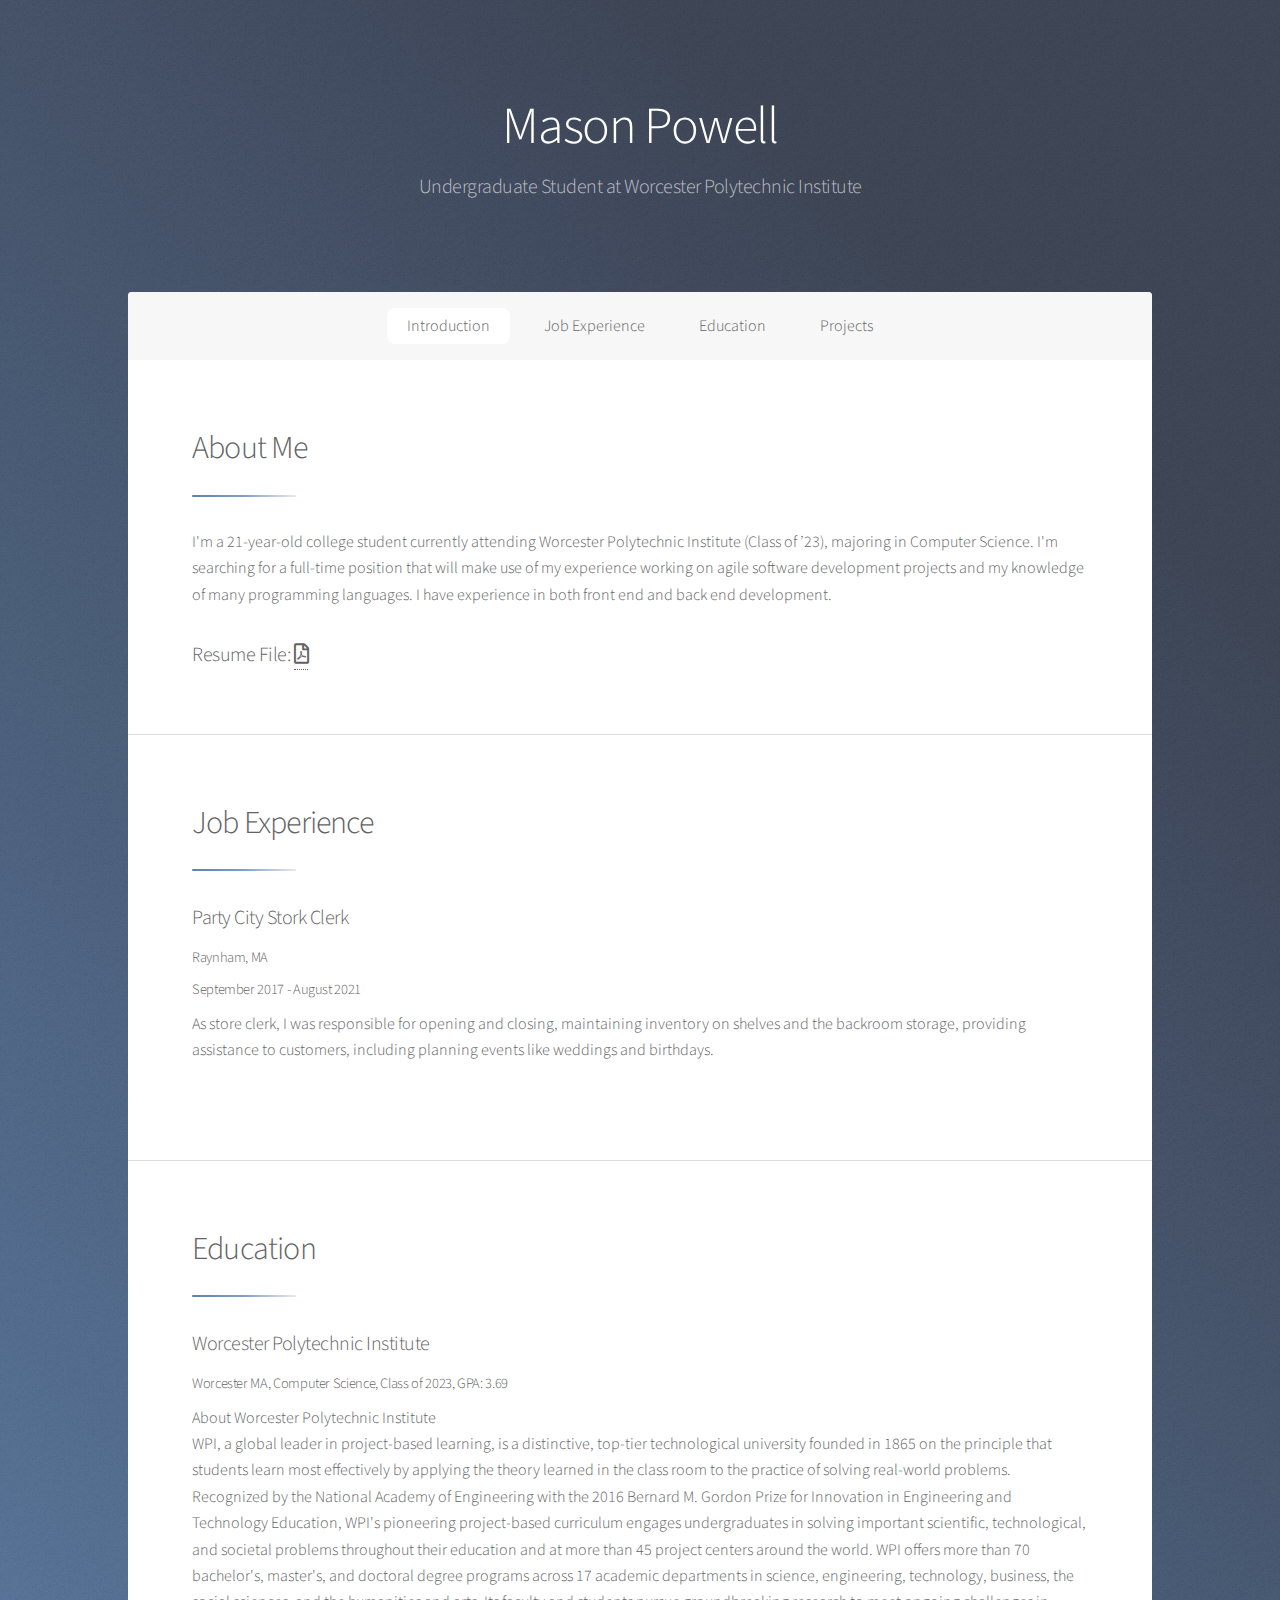
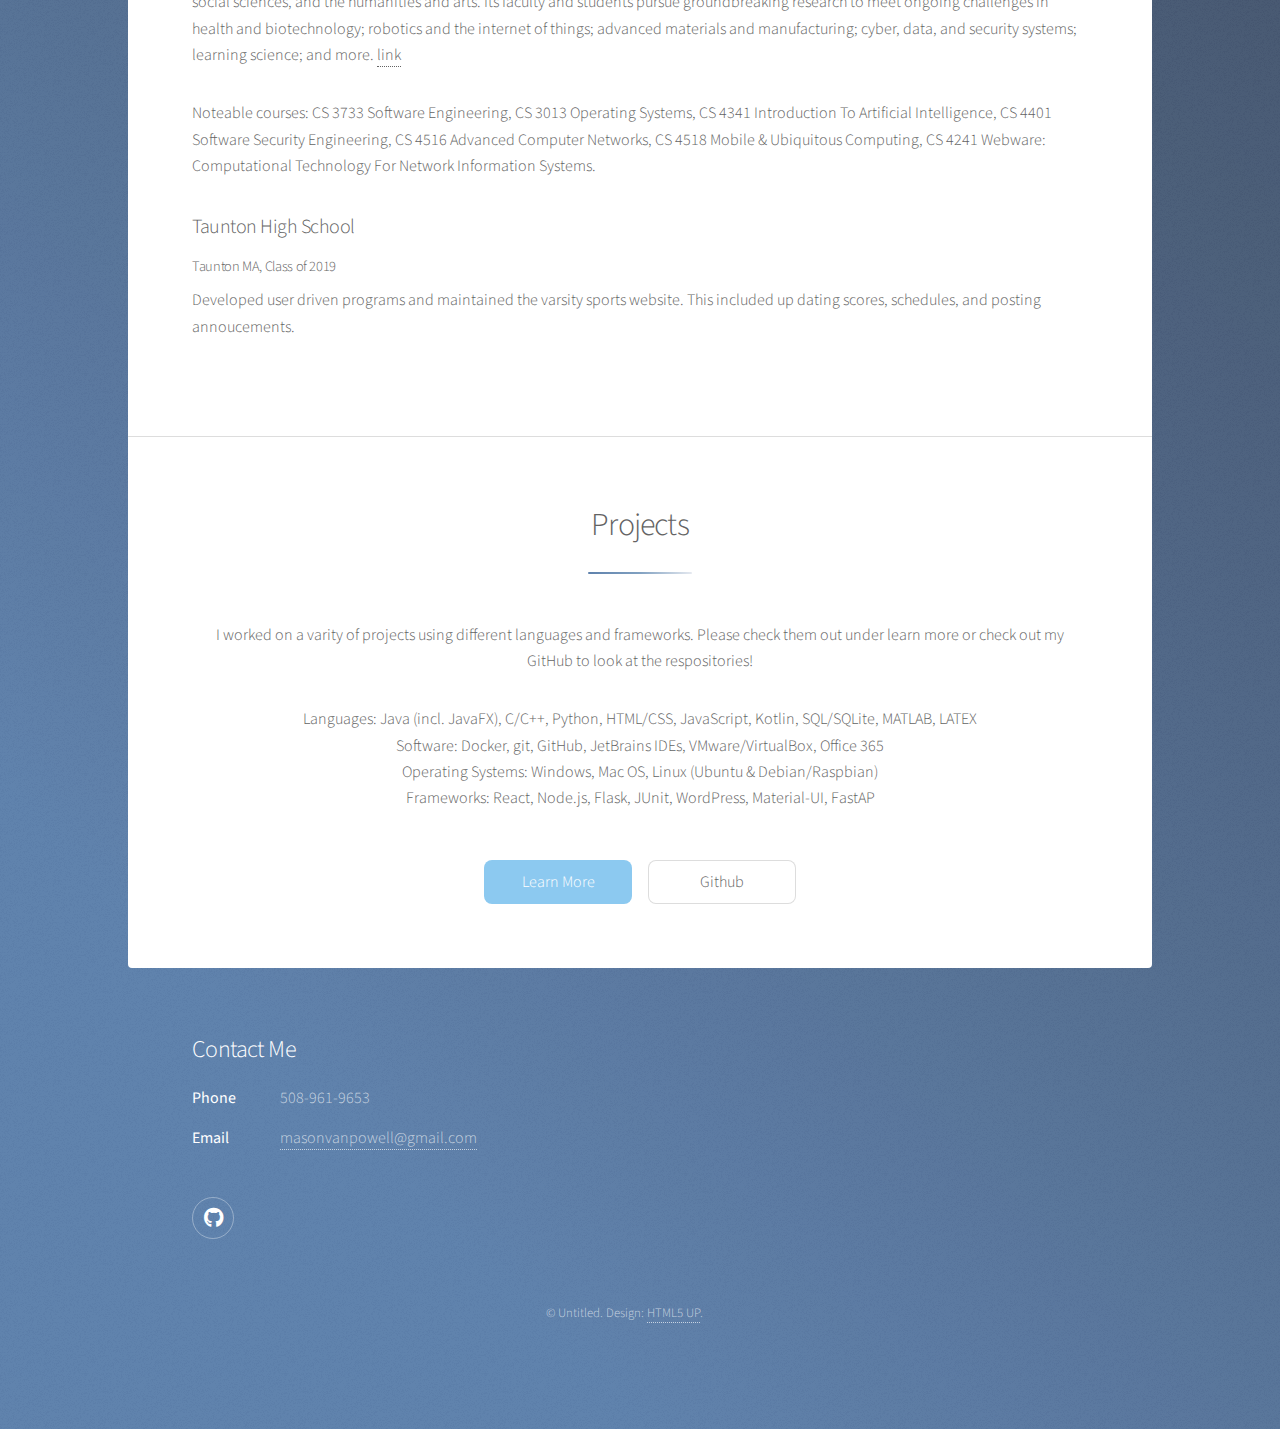
<file: index.html>
<!DOCTYPE HTML>
<!--
	Stellar by HTML5 UP
	html5up.net | @ajlkn
	Free for personal and commercial use under the CCA 3.0 license (html5up.net/license)
-->
<html>
	<head>
		<title>Mason Powell</title>
		<meta charset="utf-8" />
		<meta name="viewport" content="width=device-width, initial-scale=1, user-scalable=no" />
		<link rel="stylesheet" href="assets/css/main.css" />
		<noscript><link rel="stylesheet" href="assets/css/noscript.css" /></noscript>
	</head>
	<body class="is-preload">

		<!-- Wrapper -->
			<div id="wrapper">

				<!-- Header -->
					<header id="header" class="alt">
						<h1>Mason Powell</h1>
						<p>Undergraduate Student at Worcester Polytechnic Institute<br />
					</header>

				<!-- Nav -->
					<nav id="nav">
						<ul>
							<li><a href="#intro" class="active">Introduction</a></li>
							<li><a href="#first">Job Experience</a></li>
							<li><a href="#second">Education</a></li>
							<li><a href="#cta">Projects</a></li>
						</ul>
					</nav>

				<!-- Main -->
					<div id="main">

						<!-- Introduction -->
							<section id="intro" class="main">
								<div class="spotlight">
									<div class="content">
										<header class="major">
											<h2>About Me</h2>
										</header>
										<p>I'm a 21-year-old college student currently attending Worcester Polytechnic Institute (Class of ’23), majoring
											in Computer Science. I'm searching for a full-time position that will make use of my experience working on agile
											software development projects and my knowledge of many programming languages.
											I have experience in both front end and back end development.</p>
										<h3 class="text-center mt-lg-4">Resume File: <a href="images/resume.pdf" target="_blank" rel="noreferrer noopener"><i class="far fa-file-pdf mx-sm-3"></i></a></h3>
									<!--	<ul class="actions">
											<li><a href="projects.html" class="button">Course List</a></li>
										</ul>-->
									</div>
									<!-- <span class="image"><img src="images/pic01.jpg" alt="" /></span>-->
								</div>
							</section>

						<!-- First Section -->
						<section id="first" class="main">
							<div class="spotlight">
								<div class="content">
									<header class="major">
										<h2>Job Experience</h2>
									</header>
									<h3>Party City Stork Clerk</h3>
									<h5>Raynham, MA</h5>
									<h5>September 2017 - August 2021</h5>
										<p>As store clerk, I was responsible for opening and closing, maintaining inventory on shelves and the backroom storage, providing assistance to customers, including planning events like weddings and birthdays.</p>
									</li>
										</p>
								</div>
								</footer>
							</div>
						</section>

					<!--	<section id="first" class="main special">
							<header class="major">
								<h2>Job Experience</h2>
							</header>
							<ul class="features">
								<li>
									<span class="icon solid major style1 fa-code"></span>
									<h3>Stork Clerk</h3>
									<p>Sed lorem amet ipsum dolor et amet nullam consequat a feugiat consequat tempus veroeros sed consequat.</p>
								</li>
								<li>
									<span class="icon major style3 fa-copy"></span>
									<h3>Amed sed feugiat</h3>
									<p>Sed lorem amet ipsum dolor et amet nullam consequat a feugiat consequat tempus veroeros sed consequat.</p>
								</li>
								<li>
									<span class="icon major style5 fa-gem"></span>
									<h3>Dolor nullam</h3>
									<p>Sed lorem amet ipsum dolor et amet nullam consequat a feugiat consequat tempus veroeros sed consequat.</p>
								</li>
							</ul>
							<footer class="major">
								<ul class="actions special">
									<li><a href="projects.html" class="button">Learn More</a></li>
								</ul>
							</footer>
						</section>-->

						<!-- Second Section -->
						<section id="second" class="main">
							<div class="spotlight">
								<div class="content">
									<header class="major">
										<h2>Education</h2>
									</header>
									<h3>Worcester Polytechnic Institute</h3>
									<h5>Worcester MA, Computer Science, Class of 2023, GPA:  3.69</h5>
									<p>About Worcester Polytechnic Institute<br>
										WPI, a global leader in project-based learning, is a
										distinctive, top-tier technological university founded in 1865 on the principle
										that students learn most effectively by applying the theory learned in the class
										room to the practice of solving real-world problems. Recognized by the National
										Academy of Engineering with the 2016 Bernard M. Gordon Prize for Innovation in
										Engineering and Technology Education, WPI's pioneering project-based curriculum
										engages undergraduates in solving important scientific, technological, and societal
										problems throughout their education and at more than 45 project centers around the world.
										WPI offers more than 70 bachelor's, master's, and doctoral degree programs across 17 academic
										departments in science, engineering, technology, business, the social sciences, and the humanities and arts.
										Its faculty and students pursue groundbreaking research to meet ongoing challenges in health and
										biotechnology; robotics and the internet of things; advanced materials and manufacturing; cyber, data,
										and security systems; learning science; and more. <a href="https://www.wpi.edu/">link</a>
									</p>
									<p>Noteable courses: CS 3733 Software Engineering, CS 3013 Operating Systems, CS 4341 Introduction To Artificial Intelligence, CS 4401 Software Security Engineering, CS 4516 Advanced Computer Networks, CS 4518 Mobile & Ubiquitous Computing, CS 4241 Webware: Computational Technology For Network Information Systems.</p>
									<h3>Taunton High School</h3>
									<h5>Taunton MA, Class of 2019</h5>
									<p>Developed user driven programs and maintained the varsity sports website. This included up
									dating scores, schedules, and posting annoucements.</p>
									</li>
									</p>
								</div>
								</footer>
							</div>
						</section>

							<!--<section id="second" class="main special">
								<header class="major">
									<h2>Ipsum consequat</h2>
									<p>Donec imperdiet consequat consequat. Suspendisse feugiat congue<br />
									posuere. Nulla massa urna, fermentum eget quam aliquet.</p>
								</header>
								<ul class="statistics">
									<li class="style1">
										<span class="icon solid fa-code-branch"></span>
										<strong>5,120</strong> Etiam
									</li>
									<li class="style2">
										<span class="icon fa-folder-open"></span>
										<strong>8,192</strong> Magna
									</li>
									<li class="style3">
										<span class="icon solid fa-signal"></span>
										<strong>2,048</strong> Tempus
									</li>
									<li class="style4">
										<span class="icon solid fa-laptop"></span>
										<strong>4,096</strong> Aliquam
									</li>
									<li class="style5">
										<span class="icon fa-gem"></span>
										<strong>1,024</strong> Nullam
									</li>
								</ul>
								<p class="content">Nam elementum nisl et mi a commodo porttitor. Morbi sit amet nisl eu arcu faucibus hendrerit vel a risus. Nam a orci mi, elementum ac arcu sit amet, fermentum pellentesque et purus. Integer maximus varius lorem, sed convallis diam accumsan sed. Etiam porttitor placerat sapien, sed eleifend a enim pulvinar faucibus semper quis ut arcu. Ut non nisl a mollis est efficitur vestibulum. Integer eget purus nec nulla mattis et accumsan ut magna libero. Morbi auctor iaculis porttitor. Sed ut magna ac risus et hendrerit scelerisque. Praesent eleifend lacus in lectus aliquam porta. Cras eu ornare dui curabitur lacinia.</p>
								<footer class="major">
									<ul class="actions special">
										<li><a href="projects.html" class="button">Learn More</a></li>
									</ul>
								</footer>
							</section>-->

						<!-- Get Started -->
							<section id="cta" class="main special">
								<header class="major">
									<h2>Projects</h2>
								</header>
									<p>I worked on a varity of projects using different languages and frameworks.
										Please check them out under learn more or check out my GitHub to look at the respositories!</p>
								<p>Languages: Java (incl. JavaFX), C/C++, Python, HTML/CSS, JavaScript, Kotlin, SQL/SQLite, MATLAB, LATEX<br>
										Software: Docker, git, GitHub, JetBrains IDEs, VMware/VirtualBox, Office 365<br>
										Operating Systems: Windows, Mac OS, Linux (Ubuntu & Debian/Raspbian)<br>
									    Frameworks: React, Node.js, Flask, JUnit, WordPress, Material-UI, FastAP<br><p>
								<footer class="major">
									<ul class="actions special">
										<li><a href="projects.html" class="button primary">Learn More</a></li>
										<li><a href="https://github.com/DataHalation" class="button">Github</a></li>
									</ul>
								</footer>
							</section>

					</div>

				<!-- Footer -->
					<footer id="footer">
						<section>
							<h2>Contact Me</h2>
							<dl class="alt">
								<dt>Phone</dt>
								<dd>508-961-9653</dd>
								<dt>Email</dt>
								<dd><a href="mailto:masonvanpowell@gmail.com">masonvanpowell@gmail.com</a></dd>
							</dl>
							<ul class="icons">
								<li><a href="https://github.com/DataHalation" class="icon brands fa-github alt"><span class="label">GitHub</span></a></li>
							</ul>
						</section>
						<p class="copyright">&copy; Untitled. Design: <a href="https://html5up.net">HTML5 UP</a>.</p>
					</footer>

			</div>

		<!-- Scripts -->
			<script src="assets/js/jquery.min.js"></script>
			<script src="assets/js/jquery.scrollex.min.js"></script>
			<script src="assets/js/jquery.scrolly.min.js"></script>
			<script src="assets/js/browser.min.js"></script>
			<script src="assets/js/breakpoints.min.js"></script>
			<script src="assets/js/util.js"></script>
			<script src="assets/js/main.js"></script>

	</body>
</html>
</file>
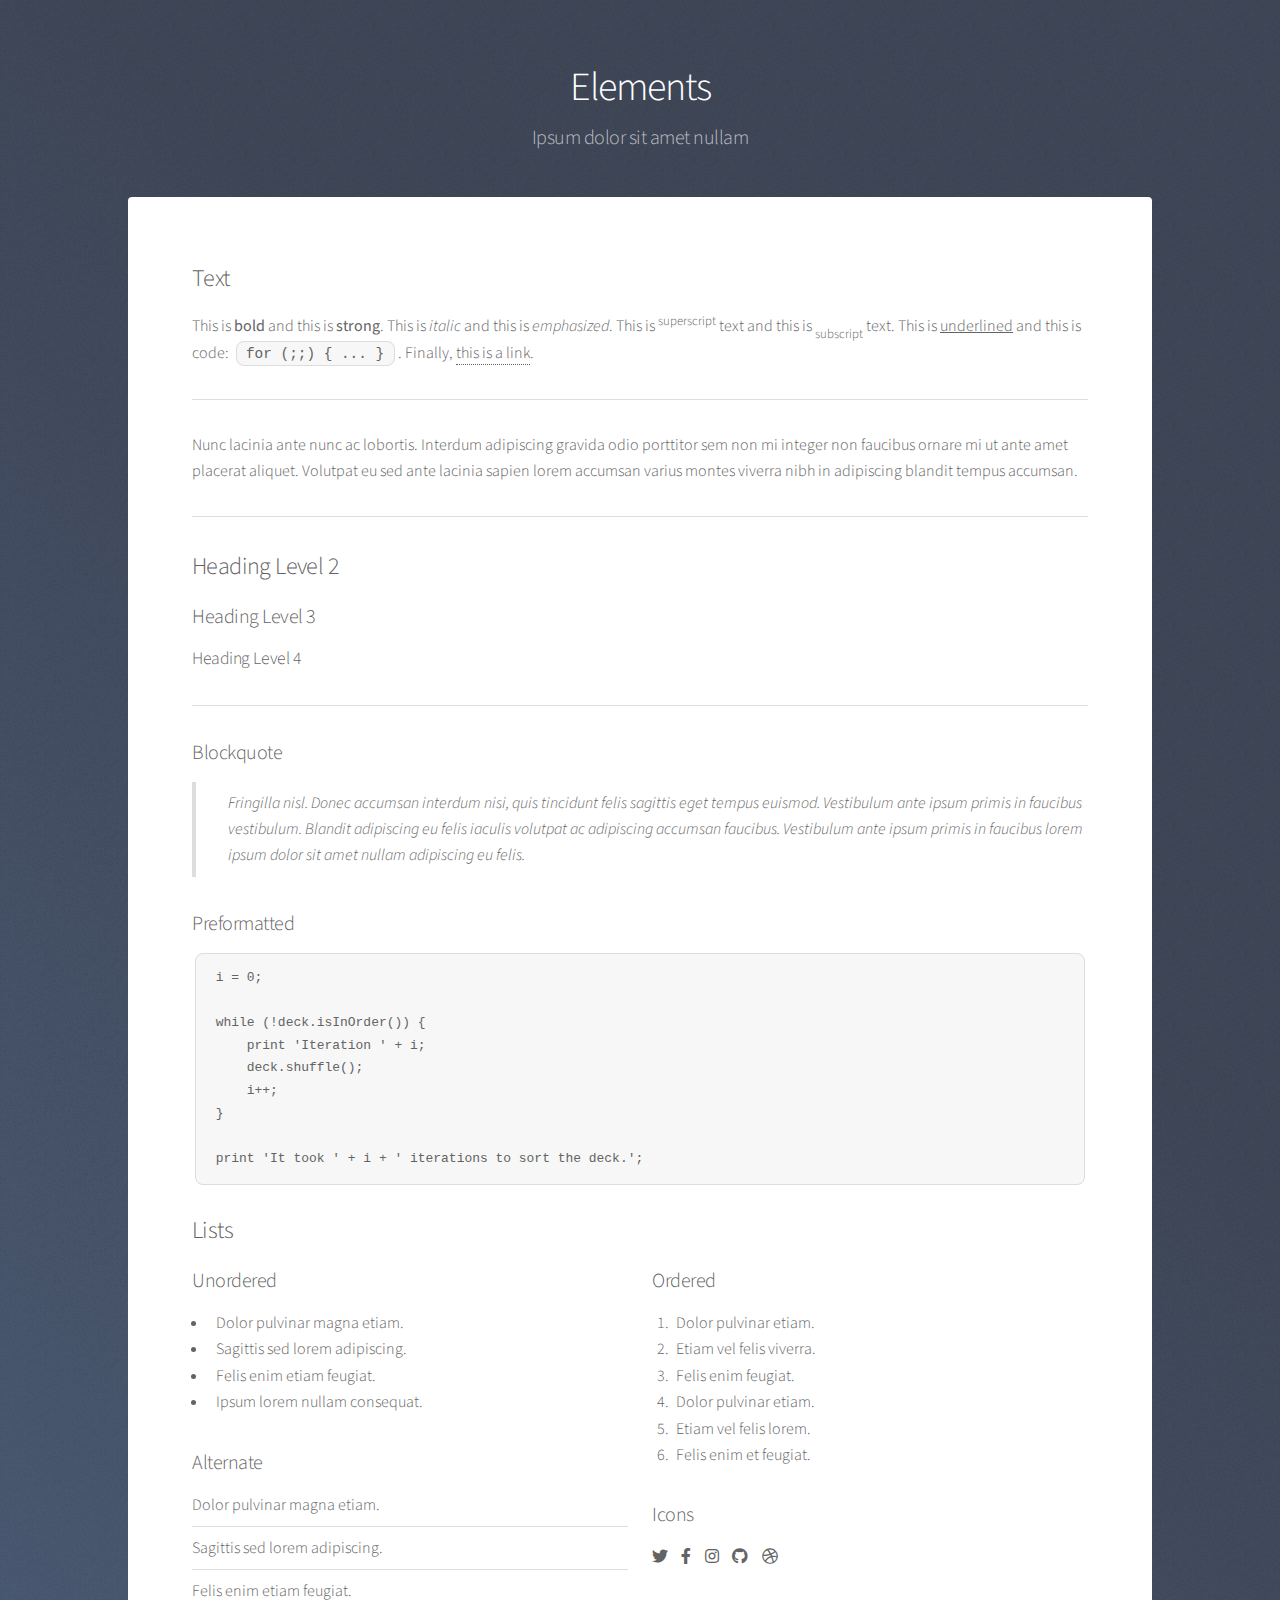
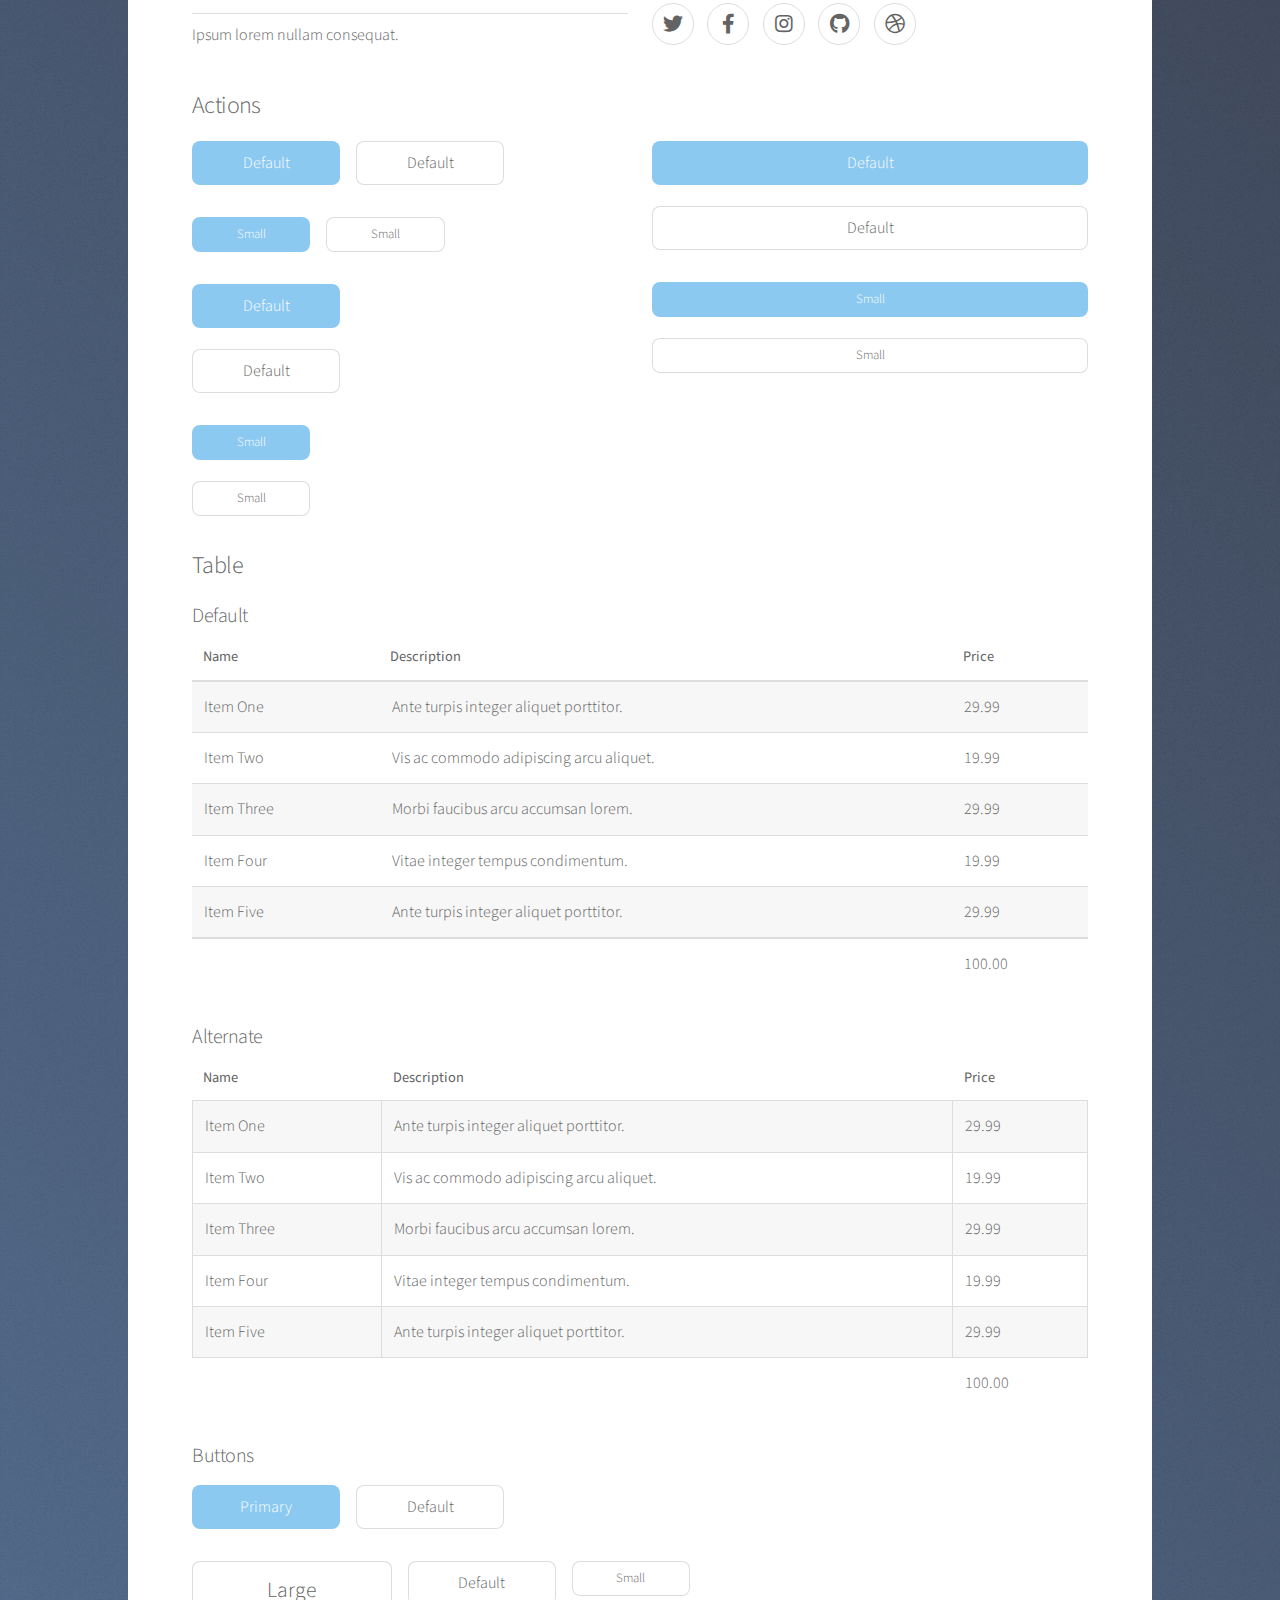
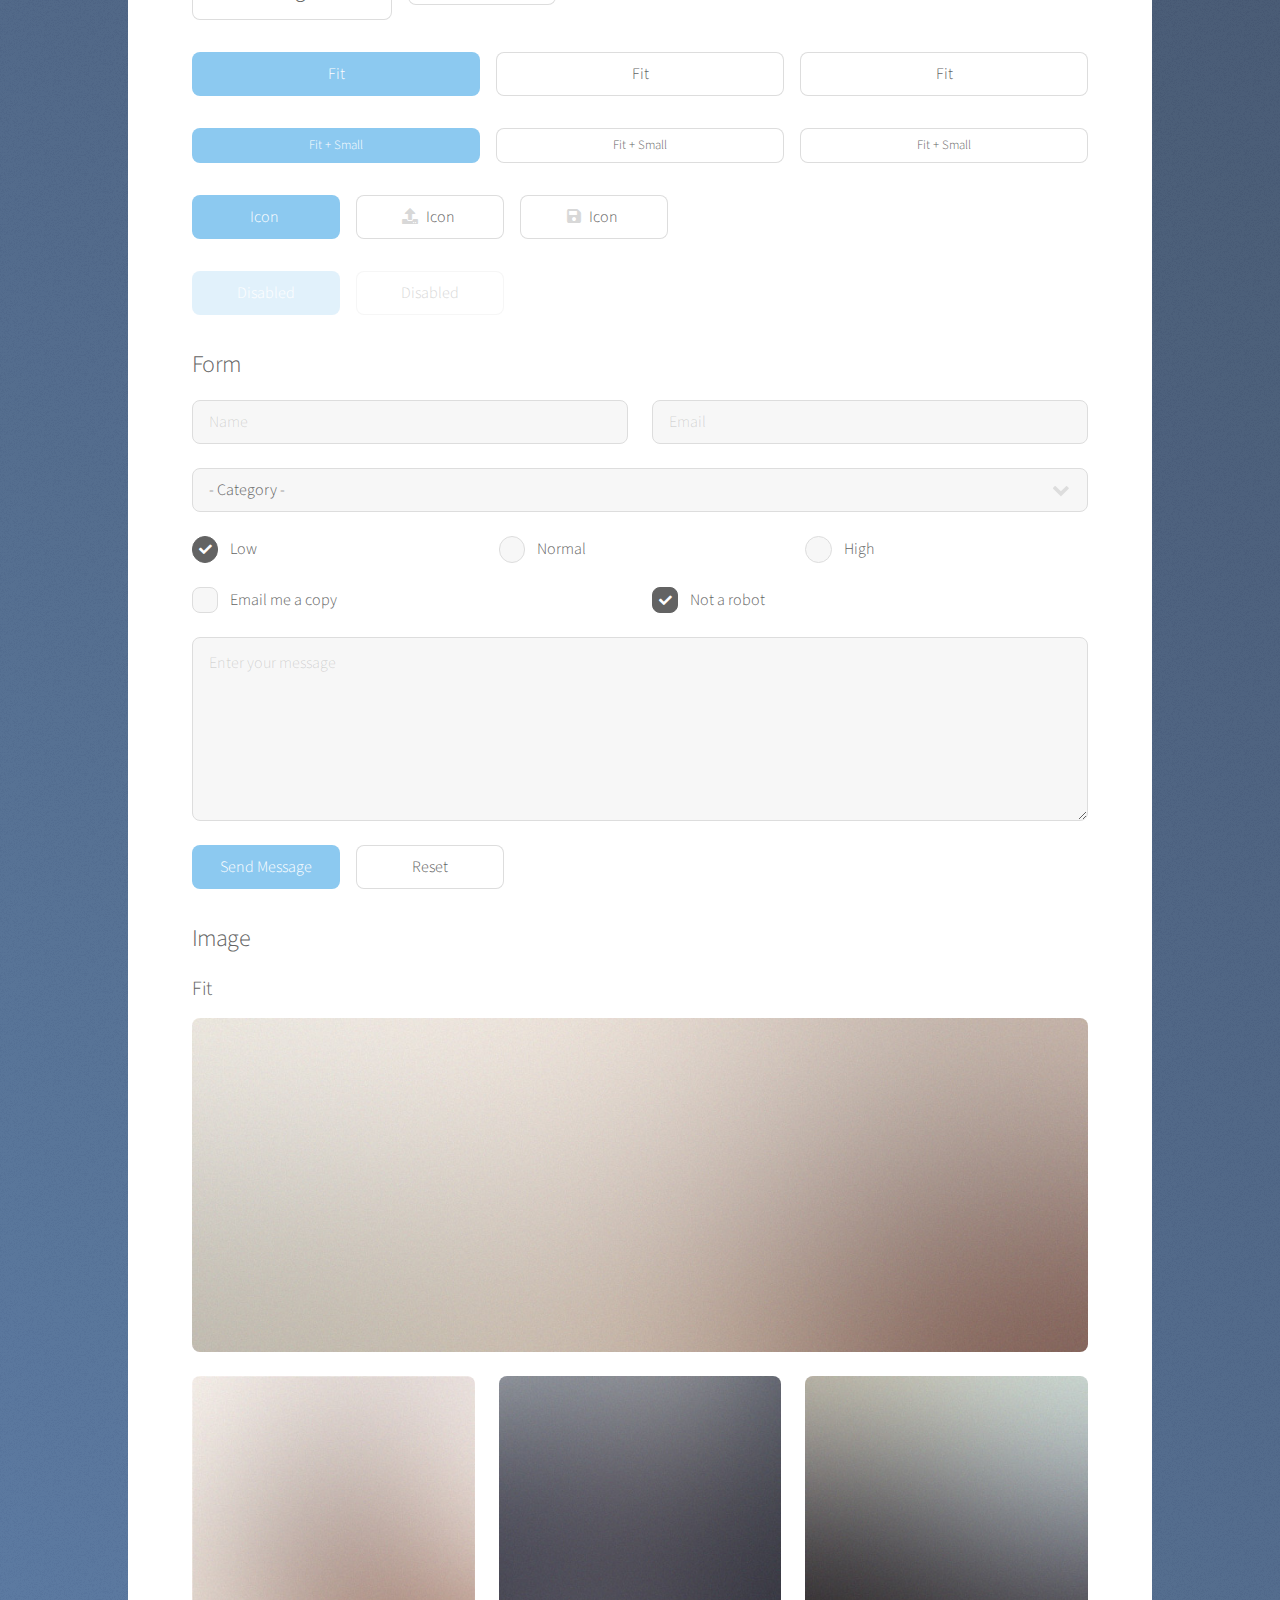
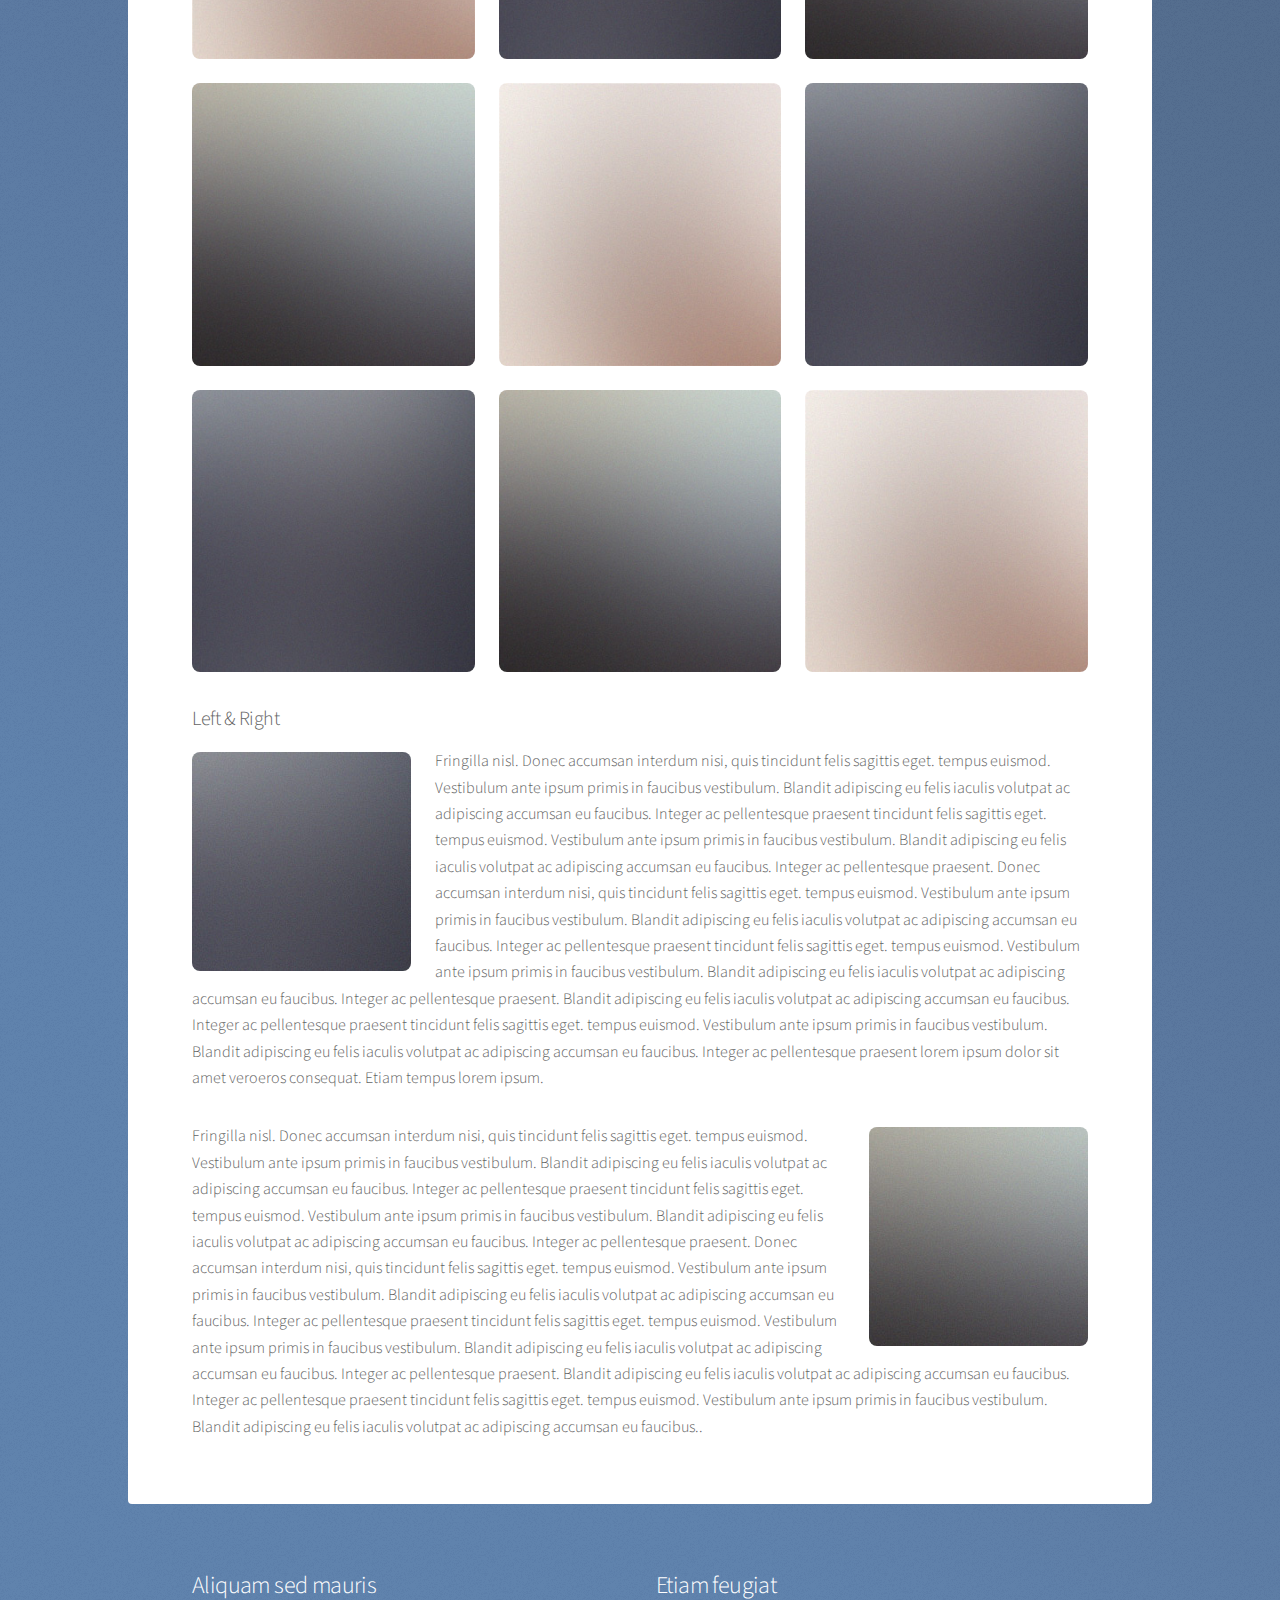
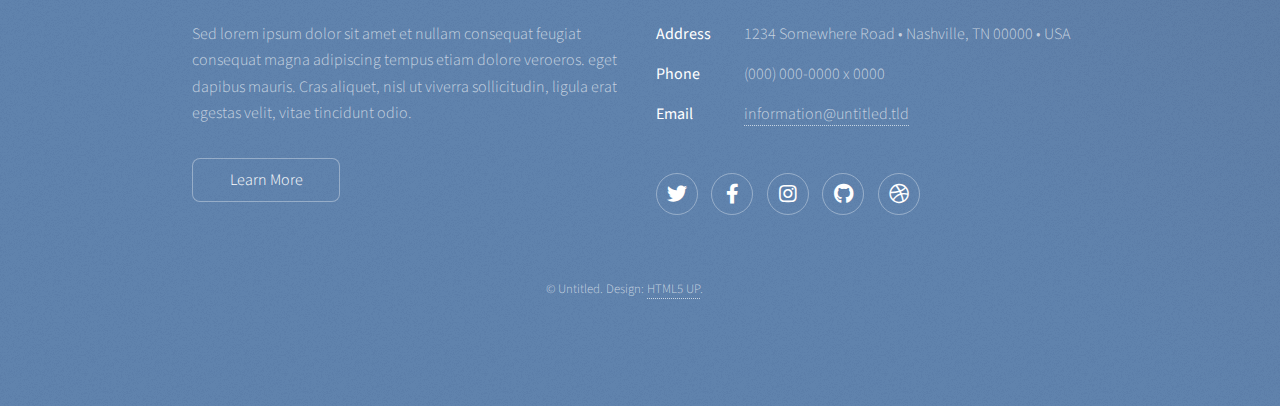
<file: elements.html>
<!DOCTYPE HTML>
<!--
	Stellar by HTML5 UP
	html5up.net | @ajlkn
	Free for personal and commercial use under the CCA 3.0 license (html5up.net/license)
-->
<html>
	<head>
		<title>Elements - Stellar by HTML5 UP</title>
		<meta charset="utf-8" />
		<meta name="viewport" content="width=device-width, initial-scale=1, user-scalable=no" />
		<link rel="stylesheet" href="assets/css/main.css" />
		<noscript><link rel="stylesheet" href="assets/css/noscript.css" /></noscript>
	</head>
	<body class="is-preload">

		<!-- Wrapper -->
			<div id="wrapper">

				<!-- Header -->
					<header id="header">
						<h1>Elements</h1>
						<p>Ipsum dolor sit amet nullam</p>
					</header>

				<!-- Main -->
					<div id="main">

						<!-- Content -->
							<section id="content" class="main">

								<!-- Text -->
									<section>
										<h2>Text</h2>
										<p>This is <b>bold</b> and this is <strong>strong</strong>. This is <i>italic</i> and this is <em>emphasized</em>.
										This is <sup>superscript</sup> text and this is <sub>subscript</sub> text.
										This is <u>underlined</u> and this is code: <code>for (;;) { ... }</code>. Finally, <a href="#">this is a link</a>.</p>
										<hr />
										<p>Nunc lacinia ante nunc ac lobortis. Interdum adipiscing gravida odio porttitor sem non mi integer non faucibus ornare mi ut ante amet placerat aliquet. Volutpat eu sed ante lacinia sapien lorem accumsan varius montes viverra nibh in adipiscing blandit tempus accumsan.</p>
										<hr />
										<h2>Heading Level 2</h2>
										<h3>Heading Level 3</h3>
										<h4>Heading Level 4</h4>
										<hr />
										<h3>Blockquote</h3>
										<blockquote>Fringilla nisl. Donec accumsan interdum nisi, quis tincidunt felis sagittis eget tempus euismod. Vestibulum ante ipsum primis in faucibus vestibulum. Blandit adipiscing eu felis iaculis volutpat ac adipiscing accumsan faucibus. Vestibulum ante ipsum primis in faucibus lorem ipsum dolor sit amet nullam adipiscing eu felis.</blockquote>
										<h3>Preformatted</h3>
										<pre><code>i = 0;

while (!deck.isInOrder()) {
    print 'Iteration ' + i;
    deck.shuffle();
    i++;
}

print 'It took ' + i + ' iterations to sort the deck.';</code></pre>
									</section>

								<!-- Lists -->
									<section>
										<h2>Lists</h2>
										<div class="row">
											<div class="col-6 col-12-medium">
												<h3>Unordered</h3>
												<ul>
													<li>Dolor pulvinar magna etiam.</li>
													<li>Sagittis sed lorem adipiscing.</li>
													<li>Felis enim etiam feugiat.</li>
													<li>Ipsum lorem nullam consequat.</li>
												</ul>
												<h3>Alternate</h3>
												<ul class="alt">
													<li>Dolor pulvinar magna etiam.</li>
													<li>Sagittis sed lorem adipiscing.</li>
													<li>Felis enim etiam feugiat.</li>
													<li>Ipsum lorem nullam consequat.</li>
												</ul>
											</div>
											<div class="col-6 col-12-medium">
												<h3>Ordered</h3>
												<ol>
													<li>Dolor pulvinar etiam.</li>
													<li>Etiam vel felis viverra.</li>
													<li>Felis enim feugiat.</li>
													<li>Dolor pulvinar etiam.</li>
													<li>Etiam vel felis lorem.</li>
													<li>Felis enim et feugiat.</li>
												</ol>
												<h3>Icons</h3>
												<ul class="icons">
													<li><a href="#" class="icon brands fa-twitter"><span class="label">Twitter</span></a></li>
													<li><a href="#" class="icon brands fa-facebook-f"><span class="label">Facebook</span></a></li>
													<li><a href="#" class="icon brands fa-instagram"><span class="label">Instagram</span></a></li>
													<li><a href="#" class="icon brands fa-github"><span class="label">GitHub</span></a></li>
													<li><a href="#" class="icon brands fa-dribbble"><span class="label">Dribbble</span></a></li>
												</ul>
												<ul class="icons">
													<li><a href="#" class="icon brands alt fa-twitter"><span class="label">Twitter</span></a></li>
													<li><a href="#" class="icon brands alt fa-facebook-f"><span class="label">Facebook</span></a></li>
													<li><a href="#" class="icon brands alt fa-instagram"><span class="label">Instagram</span></a></li>
													<li><a href="#" class="icon brands alt fa-github"><span class="label">GitHub</span></a></li>
													<li><a href="#" class="icon brands alt fa-dribbble"><span class="label">Dribbble</span></a></li>
												</ul>
											</div>
										</div>
										<h2>Actions</h2>
										<div class="row">
											<div class="col-6 col-12-medium">
												<ul class="actions">
													<li><a href="#" class="button primary">Default</a></li>
													<li><a href="#" class="button">Default</a></li>
												</ul>
												<ul class="actions small">
													<li><a href="#" class="button primary small">Small</a></li>
													<li><a href="#" class="button small">Small</a></li>
												</ul>
												<ul class="actions stacked">
													<li><a href="#" class="button primary">Default</a></li>
													<li><a href="#" class="button">Default</a></li>
												</ul>
												<ul class="actions stacked">
													<li><a href="#" class="button primary small">Small</a></li>
													<li><a href="#" class="button small">Small</a></li>
												</ul>
											</div>
											<div class="col-6 col-12-medium">
												<ul class="actions stacked">
													<li><a href="#" class="button primary fit">Default</a></li>
													<li><a href="#" class="button fit">Default</a></li>
												</ul>
												<ul class="actions stacked">
													<li><a href="#" class="button primary small fit">Small</a></li>
													<li><a href="#" class="button small fit">Small</a></li>
												</ul>
											</div>
										</div>
									</section>

								<!-- Table -->
									<section>
										<h2>Table</h2>
										<h3>Default</h3>
										<div class="table-wrapper">
											<table>
												<thead>
													<tr>
														<th>Name</th>
														<th>Description</th>
														<th>Price</th>
													</tr>
												</thead>
												<tbody>
													<tr>
														<td>Item One</td>
														<td>Ante turpis integer aliquet porttitor.</td>
														<td>29.99</td>
													</tr>
													<tr>
														<td>Item Two</td>
														<td>Vis ac commodo adipiscing arcu aliquet.</td>
														<td>19.99</td>
													</tr>
													<tr>
														<td>Item Three</td>
														<td> Morbi faucibus arcu accumsan lorem.</td>
														<td>29.99</td>
													</tr>
													<tr>
														<td>Item Four</td>
														<td>Vitae integer tempus condimentum.</td>
														<td>19.99</td>
													</tr>
													<tr>
														<td>Item Five</td>
														<td>Ante turpis integer aliquet porttitor.</td>
														<td>29.99</td>
													</tr>
												</tbody>
												<tfoot>
													<tr>
														<td colspan="2"></td>
														<td>100.00</td>
													</tr>
												</tfoot>
											</table>
										</div>

										<h3>Alternate</h3>
										<div class="table-wrapper">
											<table class="alt">
												<thead>
													<tr>
														<th>Name</th>
														<th>Description</th>
														<th>Price</th>
													</tr>
												</thead>
												<tbody>
													<tr>
														<td>Item One</td>
														<td>Ante turpis integer aliquet porttitor.</td>
														<td>29.99</td>
													</tr>
													<tr>
														<td>Item Two</td>
														<td>Vis ac commodo adipiscing arcu aliquet.</td>
														<td>19.99</td>
													</tr>
													<tr>
														<td>Item Three</td>
														<td> Morbi faucibus arcu accumsan lorem.</td>
														<td>29.99</td>
													</tr>
													<tr>
														<td>Item Four</td>
														<td>Vitae integer tempus condimentum.</td>
														<td>19.99</td>
													</tr>
													<tr>
														<td>Item Five</td>
														<td>Ante turpis integer aliquet porttitor.</td>
														<td>29.99</td>
													</tr>
												</tbody>
												<tfoot>
													<tr>
														<td colspan="2"></td>
														<td>100.00</td>
													</tr>
												</tfoot>
											</table>
										</div>
									</section>

								<!-- Buttons -->
									<section>
										<h3>Buttons</h3>
										<ul class="actions">
											<li><a href="#" class="button primary">Primary</a></li>
											<li><a href="#" class="button">Default</a></li>
										</ul>
										<ul class="actions">
											<li><a href="#" class="button large">Large</a></li>
											<li><a href="#" class="button">Default</a></li>
											<li><a href="#" class="button small">Small</a></li>
										</ul>
										<ul class="actions fit">
											<li><a href="#" class="button primary fit">Fit</a></li>
											<li><a href="#" class="button fit">Fit</a></li>
											<li><a href="#" class="button fit">Fit</a></li>
										</ul>
										<ul class="actions fit small">
											<li><a href="#" class="button primary fit small">Fit + Small</a></li>
											<li><a href="#" class="button fit small">Fit + Small</a></li>
											<li><a href="#" class="button fit small">Fit + Small</a></li>
										</ul>
										<ul class="actions">
											<li><a href="#" class="button primary icon solidfa-download">Icon</a></li>
											<li><a href="#" class="button icon solid fa-upload">Icon</a></li>
											<li><a href="#" class="button icon solid fa-save">Icon</a></li>
										</ul>
										<ul class="actions">
											<li><span class="button primary disabled">Disabled</span></li>
											<li><span class="button disabled">Disabled</span></li>
										</ul>
									</section>

								<!-- Form -->
									<section>
										<h2>Form</h2>
										<form method="post" action="#">
											<div class="row gtr-uniform">
												<div class="col-6 col-12-xsmall">
													<input type="text" name="demo-name" id="demo-name" value="" placeholder="Name" />
												</div>
												<div class="col-6 col-12-xsmall">
													<input type="email" name="demo-email" id="demo-email" value="" placeholder="Email" />
												</div>
												<div class="col-12">
													<select name="demo-category" id="demo-category">
														<option value="">- Category -</option>
														<option value="1">Manufacturing</option>
														<option value="1">Shipping</option>
														<option value="1">Administration</option>
														<option value="1">Human Resources</option>
													</select>
												</div>
												<div class="col-4 col-12-small">
													<input type="radio" id="demo-priority-low" name="demo-priority" checked>
													<label for="demo-priority-low">Low</label>
												</div>
												<div class="col-4 col-12-small">
													<input type="radio" id="demo-priority-normal" name="demo-priority">
													<label for="demo-priority-normal">Normal</label>
												</div>
												<div class="col-4 col-12-small">
													<input type="radio" id="demo-priority-high" name="demo-priority">
													<label for="demo-priority-high">High</label>
												</div>
												<div class="col-6 col-12-small">
													<input type="checkbox" id="demo-copy" name="demo-copy">
													<label for="demo-copy">Email me a copy</label>
												</div>
												<div class="col-6 col-12-small">
													<input type="checkbox" id="demo-human" name="demo-human" checked>
													<label for="demo-human">Not a robot</label>
												</div>
												<div class="col-12">
													<textarea name="demo-message" id="demo-message" placeholder="Enter your message" rows="6"></textarea>
												</div>
												<div class="col-12">
													<ul class="actions">
														<li><input type="submit" value="Send Message" class="primary" /></li>
														<li><input type="reset" value="Reset" /></li>
													</ul>
												</div>
											</div>
										</form>
									</section>

								<!-- Image -->
									<section>
										<h2>Image</h2>
										<h3>Fit</h3>
										<div class="box alt">
											<div class="row gtr-uniform">
												<div class="col-12"><span class="image fit"><img src="images/pic04.jpg" alt="" /></span></div>
												<div class="col-4"><span class="image fit"><img src="images/pic01.jpg" alt="" /></span></div>
												<div class="col-4"><span class="image fit"><img src="images/pic02.jpg" alt="" /></span></div>
												<div class="col-4"><span class="image fit"><img src="images/pic03.jpg" alt="" /></span></div>
												<div class="col-4"><span class="image fit"><img src="images/pic03.jpg" alt="" /></span></div>
												<div class="col-4"><span class="image fit"><img src="images/pic01.jpg" alt="" /></span></div>
												<div class="col-4"><span class="image fit"><img src="images/pic02.jpg" alt="" /></span></div>
												<div class="col-4"><span class="image fit"><img src="images/pic02.jpg" alt="" /></span></div>
												<div class="col-4"><span class="image fit"><img src="images/pic03.jpg" alt="" /></span></div>
												<div class="col-4"><span class="image fit"><img src="images/pic01.jpg" alt="" /></span></div>
											</div>
										</div>
										<h3>Left &amp; Right</h3>
										<p><span class="image left"><img src="images/pic05.jpg" alt="" /></span>Fringilla nisl. Donec accumsan interdum nisi, quis tincidunt felis sagittis eget. tempus euismod. Vestibulum ante ipsum primis in faucibus vestibulum. Blandit adipiscing eu felis iaculis volutpat ac adipiscing accumsan eu faucibus. Integer ac pellentesque praesent tincidunt felis sagittis eget. tempus euismod. Vestibulum ante ipsum primis in faucibus vestibulum. Blandit adipiscing eu felis iaculis volutpat ac adipiscing accumsan eu faucibus. Integer ac pellentesque praesent. Donec accumsan interdum nisi, quis tincidunt felis sagittis eget. tempus euismod. Vestibulum ante ipsum primis in faucibus vestibulum. Blandit adipiscing eu felis iaculis volutpat ac adipiscing accumsan eu faucibus. Integer ac pellentesque praesent tincidunt felis sagittis eget. tempus euismod. Vestibulum ante ipsum primis in faucibus vestibulum. Blandit adipiscing eu felis iaculis volutpat ac adipiscing accumsan eu faucibus. Integer ac pellentesque praesent. Blandit adipiscing eu felis iaculis volutpat ac adipiscing accumsan eu faucibus. Integer ac pellentesque praesent tincidunt felis sagittis eget. tempus euismod. Vestibulum ante ipsum primis in faucibus vestibulum. Blandit adipiscing eu felis iaculis volutpat ac adipiscing accumsan eu faucibus. Integer ac pellentesque praesent lorem ipsum dolor sit amet veroeros consequat. Etiam tempus lorem ipsum.</p>
										<p><span class="image right"><img src="images/pic06.jpg" alt="" /></span>Fringilla nisl. Donec accumsan interdum nisi, quis tincidunt felis sagittis eget. tempus euismod. Vestibulum ante ipsum primis in faucibus vestibulum. Blandit adipiscing eu felis iaculis volutpat ac adipiscing accumsan eu faucibus. Integer ac pellentesque praesent tincidunt felis sagittis eget. tempus euismod. Vestibulum ante ipsum primis in faucibus vestibulum. Blandit adipiscing eu felis iaculis volutpat ac adipiscing accumsan eu faucibus. Integer ac pellentesque praesent. Donec accumsan interdum nisi, quis tincidunt felis sagittis eget. tempus euismod. Vestibulum ante ipsum primis in faucibus vestibulum. Blandit adipiscing eu felis iaculis volutpat ac adipiscing accumsan eu faucibus. Integer ac pellentesque praesent tincidunt felis sagittis eget. tempus euismod. Vestibulum ante ipsum primis in faucibus vestibulum. Blandit adipiscing eu felis iaculis volutpat ac adipiscing accumsan eu faucibus. Integer ac pellentesque praesent. Blandit adipiscing eu felis iaculis volutpat ac adipiscing accumsan eu faucibus. Integer ac pellentesque praesent tincidunt felis sagittis eget. tempus euismod. Vestibulum ante ipsum primis in faucibus vestibulum. Blandit adipiscing eu felis iaculis volutpat ac adipiscing accumsan eu faucibus..</p>
									</section>

							</section>

					</div>

				<!-- Footer -->
					<footer id="footer">
						<section>
							<h2>Aliquam sed mauris</h2>
							<p>Sed lorem ipsum dolor sit amet et nullam consequat feugiat consequat magna adipiscing tempus etiam dolore veroeros. eget dapibus mauris. Cras aliquet, nisl ut viverra sollicitudin, ligula erat egestas velit, vitae tincidunt odio.</p>
							<ul class="actions">
								<li><a href="#" class="button">Learn More</a></li>
							</ul>
						</section>
						<section>
							<h2>Etiam feugiat</h2>
							<dl class="alt">
								<dt>Address</dt>
								<dd>1234 Somewhere Road &bull; Nashville, TN 00000 &bull; USA</dd>
								<dt>Phone</dt>
								<dd>(000) 000-0000 x 0000</dd>
								<dt>Email</dt>
								<dd><a href="#">information@untitled.tld</a></dd>
							</dl>
							<ul class="icons">
								<li><a href="#" class="icon brands fa-twitter alt"><span class="label">Twitter</span></a></li>
								<li><a href="#" class="icon brands fa-facebook-f alt"><span class="label">Facebook</span></a></li>
								<li><a href="#" class="icon brands fa-instagram alt"><span class="label">Instagram</span></a></li>
								<li><a href="#" class="icon brands fa-github alt"><span class="label">GitHub</span></a></li>
								<li><a href="#" class="icon brands fa-dribbble alt"><span class="label">Dribbble</span></a></li>
							</ul>
						</section>
						<p class="copyright">&copy; Untitled. Design: <a href="https://html5up.net">HTML5 UP</a>.</p>
					</footer>

			</div>

		<!-- Scripts -->
			<script src="assets/js/jquery.min.js"></script>
			<script src="assets/js/jquery.scrollex.min.js"></script>
			<script src="assets/js/jquery.scrolly.min.js"></script>
			<script src="assets/js/browser.min.js"></script>
			<script src="assets/js/breakpoints.min.js"></script>
			<script src="assets/js/util.js"></script>
			<script src="assets/js/main.js"></script>

	</body>
</html>
</file>
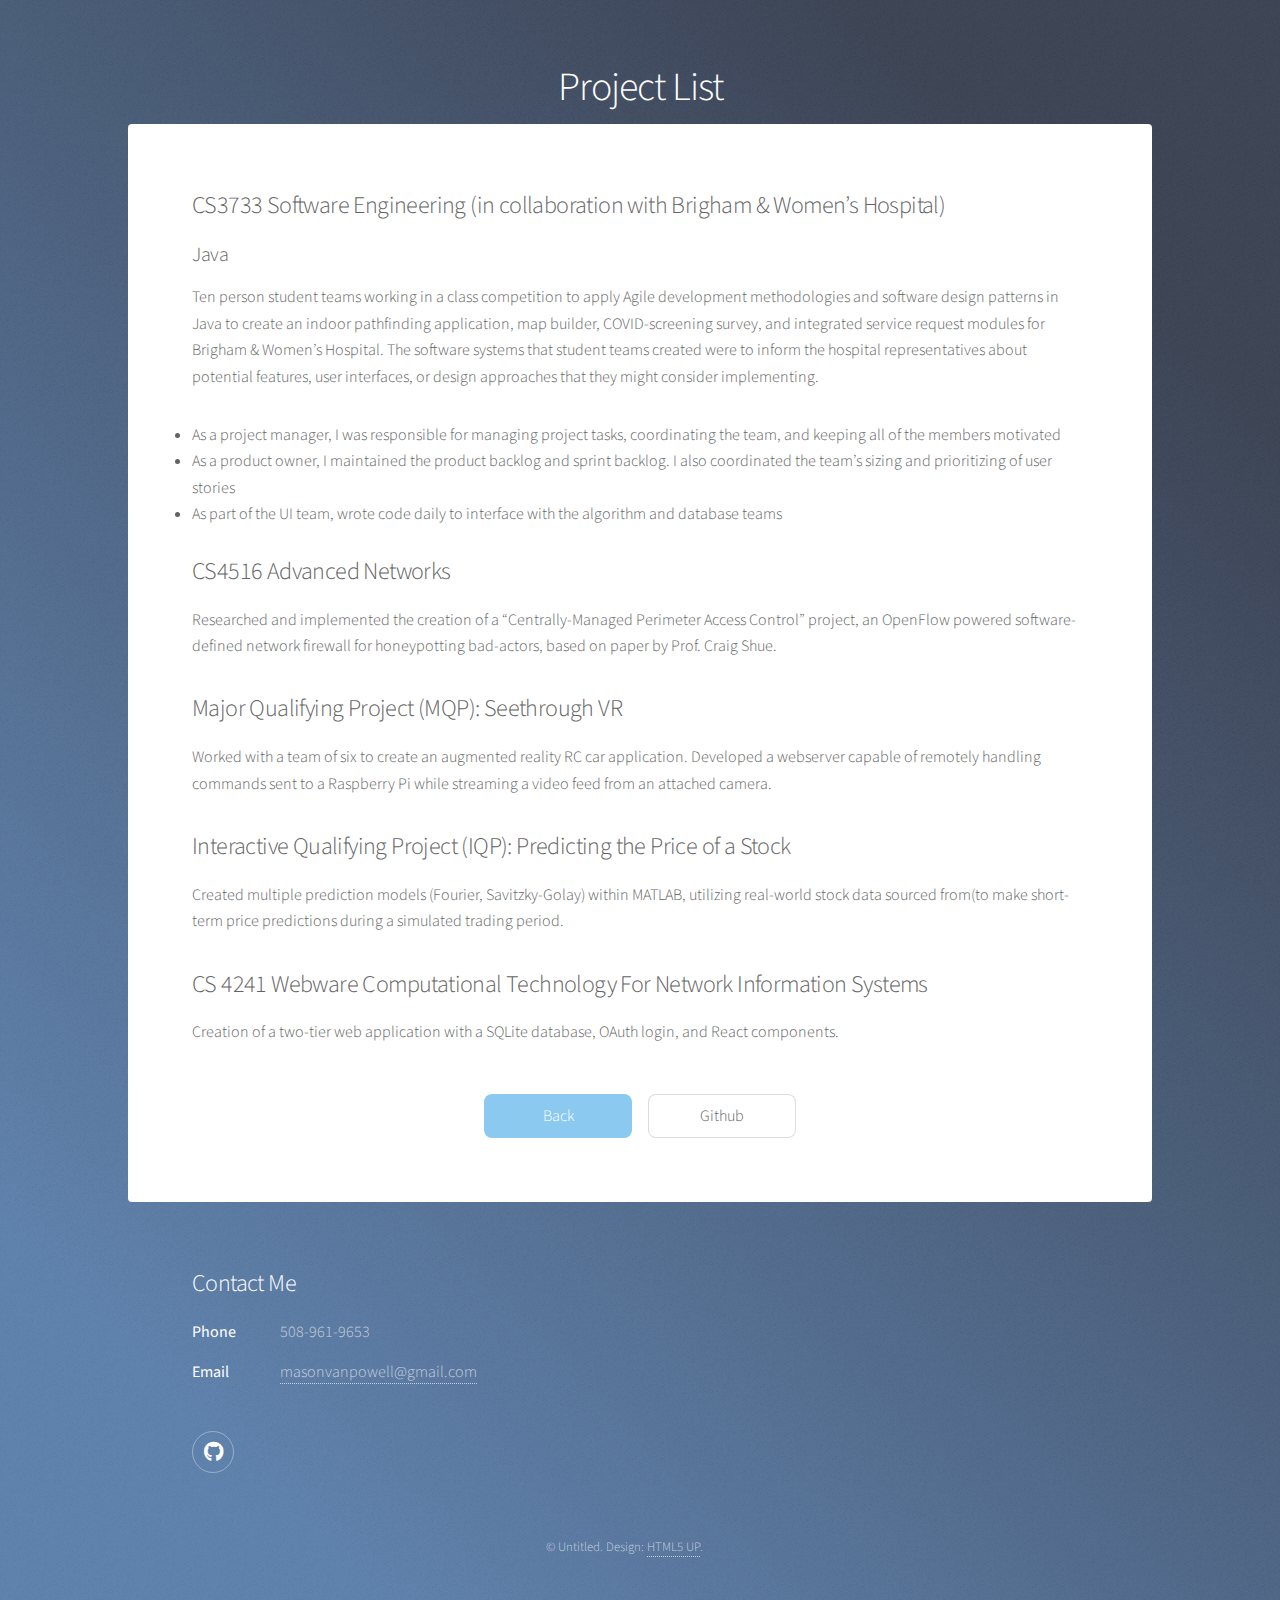
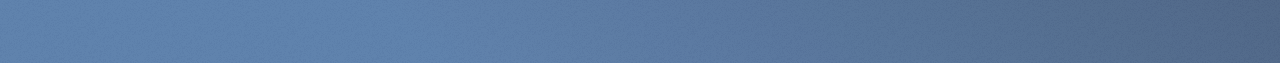
<file: projects.html>
<!DOCTYPE HTML>
<!--
	Stellar by HTML5 UP
	html5up.net | @ajlkn
	Free for personal and commercial use under the CCA 3.0 license (html5up.net/license)
-->
<html>
	<head>
		<title>Projects</title>
		<meta charset="utf-8" />
		<meta name="viewport" content="width=device-width, initial-scale=1, user-scalable=no" />
		<link rel="stylesheet" href="assets/css/main.css" />
		<noscript><link rel="stylesheet" href="assets/css/noscript.css" /></noscript>
	</head>
	<body class="is-preload">

		<!-- Wrapper -->
			<div id="wrapper">

				<!-- Header -->
					<header id="header">
						<h1>Project List</h1>
					</header>

				<!-- Main -->
					<div id="main">

						<!-- Content -->
							<section id="content" class="main">
								<h2>CS3733 Software Engineering (in collaboration with Brigham & Women’s Hospital)</h2>
								<h3>Java</h3>
								<p>Ten person student teams working in a class competition to apply Agile development methodologies and
									software design patterns in Java to create an indoor pathfinding application, map builder, COVID-screening
									survey, and integrated service request modules for Brigham & Women’s Hospital. The software systems that
									student teams created were to inform the hospital representatives about potential features, user interfaces, or
									design approaches that they might consider implementing.</p>
								<li>As a project manager, I was responsible for managing project tasks, coordinating the team, and keeping all of the
									members motivated</li>
								<li>As a product owner, I maintained the product backlog and sprint backlog. I also coordinated the team’s sizing and
									prioritizing of user stories</li>
								<li>As part of the UI team, wrote code daily to interface with the algorithm and database teams</li>
								<br>
								<h2>CS4516 Advanced Networks</h2>
								<p>Researched and implemented the creation of a “Centrally-Managed Perimeter Access Control” project, an
									OpenFlow powered software-defined network firewall for honeypotting bad-actors, based on paper by Prof.
									Craig Shue.</p>
								<h2>Major Qualifying Project (MQP): Seethrough VR</h2>
								<p>Worked with a team of six to create an augmented reality RC car application. Developed a webserver capable
									of remotely handling commands sent to a Raspberry Pi while streaming a video feed from an attached camera.</p>
								<h2>Interactive Qualifying Project (IQP): Predicting the Price of a Stock</h2>
								<p>Created multiple prediction models (Fourier, Savitzky-Golay) within MATLAB, utilizing real-world stock
									data sourced from(to make short-term price predictions during a simulated trading period.</p>
								<h2>CS 4241 Webware Computational Technology For Network Information Systems</h2>
								<p>Creation of a two-tier web application with a SQLite database, OAuth login, and React components.</p>
								<footer class="major">
									<ul class="actions special">
										<li><a href="index.html" class="button primary">Back</a></li>
										<li><a href="https://github.com/DataHalation" class="button">Github</a></li>
									</ul>
								</footer>
							</section>

					</div>

		<!-- Footer -->
		<footer id="footer">
			<section>
				<h2>Contact Me</h2>
				<dl class="alt">
					<dt>Phone</dt>
					<dd>508-961-9653</dd>
					<dt>Email</dt>
					<dd><a href="mailto:masonvanpowell@gmail.com">masonvanpowell@gmail.com</a></dd>
				</dl>
				<ul class="icons">
					<li><a href="https://github.com/DataHalation" class="icon brands fa-github alt"><span class="label">GitHub</span></a></li>
				</ul>
			</section>
			<p class="copyright">&copy; Untitled. Design: <a href="https://html5up.net">HTML5 UP</a>.</p>
		</footer>

		</div>
		<!-- Scripts -->
			<script src="assets/js/jquery.min.js"></script>
			<script src="assets/js/jquery.scrollex.min.js"></script>
			<script src="assets/js/jquery.scrolly.min.js"></script>
			<script src="assets/js/browser.min.js"></script>
			<script src="assets/js/breakpoints.min.js"></script>
			<script src="assets/js/util.js"></script>
			<script src="assets/js/main.js"></script>

	</body>
</html>
</file>
<file: assets/css/noscript.css>
/*
	Stellar by HTML5 UP
	html5up.net | @ajlkn
	Free for personal and commercial use under the CCA 3.0 license (html5up.net/license)
*/

/* Header */

	body.is-preload #header.alt > * {
		opacity: 1;
	}

	body.is-preload #header.alt .logo {
		-moz-transform: none;
		-webkit-transform: none;
		-ms-transform: none;
		transform: none;
	}
</file>
<file: assets/css/main.css>
@import url(fontawesome-all.min.css);
@import 'https://fonts.googleapis.com/css?family=Source+Sans+Pro:300,400';

/*
	Stellar by HTML5 UP
	html5up.net | @ajlkn
	Free for personal and commercial use under the CCA 3.0 license (html5up.net/license)
*/

html, body, div, span, applet, object,
iframe, h1, h2, h3, h4, h5, h6, p, blockquote,
pre, a, abbr, acronym, address, big, cite,
code, del, dfn, em, img, ins, kbd, q, s, samp,
small, strike, strong, sub, sup, tt, var, b,
u, i, center, dl, dt, dd, ol, ul, li, fieldset,
form, label, legend, table, caption, tbody,
tfoot, thead, tr, th, td, article, aside,
canvas, details, embed, figure, figcaption,
footer, header, hgroup, menu, nav, output, ruby,
section, summary, time, mark, audio, video {
	margin: 0;
	padding: 0;
	border: 0;
	font-size: 100%;
	font: inherit;
	vertical-align: baseline;}

article, aside, details, figcaption, figure,
footer, header, hgroup, menu, nav, section {
	display: block;}

body {
	line-height: 1;
}

ol, ul {
	list-style: none;
}

blockquote, q {
	quotes: none;
}

	blockquote:before, blockquote:after, q:before, q:after {
		content: '';
		content: none;
	}

table {
	border-collapse: collapse;
	border-spacing: 0;
}

body {
	-webkit-text-size-adjust: none;
}

mark {
	background-color: transparent;
	color: inherit;
}

input::-moz-focus-inner {
	border: 0;
	padding: 0;
}

input, select, textarea {
	-moz-appearance: none;
	-webkit-appearance: none;
	-ms-appearance: none;
	appearance: none;
}

/* Basic */

	@-ms-viewport {
		width: device-width;
	}

	body {
		-ms-overflow-style: scrollbar;
	}

	@media screen and (max-width: 480px) {

		html, body {
			min-width: 320px;
		}

	}

	html {
		box-sizing: border-box;
	}

	*, *:before, *:after {
		box-sizing: inherit;
	}

	body {
		background-color: #5e81ac;
		background-image: url("images/overlay.png"), -moz-linear-gradient(45deg, #5e81ac 15%, #3b4252 85%);
		background-image: url("images/overlay.png"), -webkit-linear-gradient(45deg, #5e81ac 15%, #3b4252 85%);
		background-image: url("images/overlay.png"), -ms-linear-gradient(45deg, #5e81ac 15%, #3b4252 85%);
		background-image: url("images/overlay.png"), linear-gradient(45deg, #5e81ac 15%, #3b4252 85%);
	}

		body.is-preload *, body.is-preload *:before, body.is-preload *:after {
			-moz-animation: none !important;
			-webkit-animation: none !important;
			-ms-animation: none !important;
			animation: none !important;
			-moz-transition: none !important;
			-webkit-transition: none !important;
			-ms-transition: none !important;
			transition: none !important;
		}

/* Type */

	body {
		background-color: #5e81ac;
		color: rgba(255, 255, 255, 0.65);
	}

	body, input, select, textarea {
		font-family: "Source Sans Pro", Helvetica, sans-serif;
		font-size: 17pt;
		font-weight: 300;
		line-height: 1.65;
	}

		@media screen and (max-width: 1680px) {

			body, input, select, textarea {
				font-size: 14pt;
			}

		}

		@media screen and (max-width: 1280px) {

			body, input, select, textarea {
				font-size: 12pt;
			}

		}

		@media screen and (max-width: 360px) {

			body, input, select, textarea {
				font-size: 11pt;
			}

		}

	a {
		-moz-transition: color 0.2s ease, border-bottom 0.2s ease;
		-webkit-transition: color 0.2s ease, border-bottom 0.2s ease;
		-ms-transition: color 0.2s ease, border-bottom 0.2s ease;
		transition: color 0.2s ease, border-bottom 0.2s ease;
		text-decoration: none;
		border-bottom: dotted 1px;
		color: inherit;
	}

		a:hover {
			border-bottom-color: transparent;
		}

	strong, b {
		font-weight: 400;
	}

	em, i {
		font-style: italic;
	}

	p {
		margin: 0 0 2em 0;
	}

		p.content {
			-moz-columns: 20em 2;
			-webkit-columns: 20em 2;
			-ms-columns: 20em 2;
			columns: 20em 2;
			-moz-column-gap: 2em;
			-webkit-column-gap: 2em;
			-ms-column-gap: 2em;
			column-gap: 2em;
			text-align: justify;
		}

	h1, h2, h3, h4, h5, h6 {
		font-weight: 300;
		line-height: 1.5;
		margin: 0 0 0.7em 0;
		letter-spacing: -0.025em;
	}

		h1 a, h2 a, h3 a, h4 a, h5 a, h6 a {
			color: inherit;
			text-decoration: none;
		}

	h1 {
		font-size: 2.5em;
		line-height: 1.2;
	}

	h2 {
		font-size: 1.5em;
	}

	h3 {
		font-size: 1.25em;
	}

	h4 {
		font-size: 1.1em;
	}

	h5 {
		font-size: 0.9em;
	}

	h6 {
		font-size: 0.7em;
	}

	@media screen and (max-width: 736px) {

		h1 {
			font-size: 2em;
		}

	}

	sub {
		font-size: 0.8em;
		position: relative;
		top: 0.5em;
	}

	sup {
		font-size: 0.8em;
		position: relative;
		top: -0.5em;
	}

	blockquote {
		border-left: solid 4px;
		font-style: italic;
		margin: 0 0 2em 0;
		padding: 0.5em 0 0.5em 2em;
	}

	code {
		border-radius: 8px;
		border: solid 1px;
		font-family: "Courier New", monospace;
		font-size: 0.9em;
		margin: 0 0.25em;
		padding: 0.25em 0.65em;
	}

	pre {
		-webkit-overflow-scrolling: touch;
		font-family: "Courier New", monospace;
		font-size: 0.9em;
		margin: 0 0 2em 0;
	}

		pre code {
			display: block;
			line-height: 1.75;
			padding: 1em 1.5em;
			overflow-x: auto;
		}

	hr {
		border: 0;
		border-bottom: solid 1px;
		margin: 2em 0;
	}

		hr.major {
			margin: 3em 0;
		}

	.align-left {
		text-align: left;
	}

	.align-center {
		text-align: center;
	}

	.align-right {
		text-align: right;
	}

	input, select, textarea {
		color: #ffffff;
	}

	a:hover {
		color: #ffffff;
	}

	strong, b {
		color: #ffffff;
	}

	h1, h2, h3, h4, h5, h6 {
		color: #ffffff;
	}

	blockquote {
		border-left-color: rgba(255, 255, 255, 0.35);
	}

	code {
		background: rgba(255, 255, 255, 0.075);
		border-color: rgba(255, 255, 255, 0.35);
	}

	hr {
		border-bottom-color: rgba(255, 255, 255, 0.35);
	}

/* Row */

	.row {
		display: flex;
		flex-wrap: wrap;
		box-sizing: border-box;
		align-items: stretch;
	}

		.row > * {
			box-sizing: border-box;
		}

		.row.gtr-uniform > * > :last-child {
			margin-bottom: 0;
		}

		.row.aln-left {
			justify-content: flex-start;
		}

		.row.aln-center {
			justify-content: center;
		}

		.row.aln-right {
			justify-content: flex-end;
		}

		.row.aln-top {
			align-items: flex-start;
		}

		.row.aln-middle {
			align-items: center;
		}

		.row.aln-bottom {
			align-items: flex-end;
		}

		.row > .imp {
			order: -1;
		}

		.row > .col-1 {
			width: 8.33333%;
		}

		.row > .off-1 {
			margin-left: 8.33333%;
		}

		.row > .col-2 {
			width: 16.66667%;
		}

		.row > .off-2 {
			margin-left: 16.66667%;
		}

		.row > .col-3 {
			width: 25%;
		}

		.row > .off-3 {
			margin-left: 25%;
		}

		.row > .col-4 {
			width: 33.33333%;
		}

		.row > .off-4 {
			margin-left: 33.33333%;
		}

		.row > .col-5 {
			width: 41.66667%;
		}

		.row > .off-5 {
			margin-left: 41.66667%;
		}

		.row > .col-6 {
			width: 50%;
		}

		.row > .off-6 {
			margin-left: 50%;
		}

		.row > .col-7 {
			width: 58.33333%;
		}

		.row > .off-7 {
			margin-left: 58.33333%;
		}

		.row > .col-8 {
			width: 66.66667%;
		}

		.row > .off-8 {
			margin-left: 66.66667%;
		}

		.row > .col-9 {
			width: 75%;
		}

		.row > .off-9 {
			margin-left: 75%;
		}

		.row > .col-10 {
			width: 83.33333%;
		}

		.row > .off-10 {
			margin-left: 83.33333%;
		}

		.row > .col-11 {
			width: 91.66667%;
		}

		.row > .off-11 {
			margin-left: 91.66667%;
		}

		.row > .col-12 {
			width: 100%;
		}

		.row > .off-12 {
			margin-left: 100%;
		}

		.row.gtr-0 {
			margin-top: 0;
			margin-left: 0em;
		}

			.row.gtr-0 > * {
				padding: 0 0 0 0em;
			}

			.row.gtr-0.gtr-uniform {
				margin-top: 0em;
			}

				.row.gtr-0.gtr-uniform > * {
					padding-top: 0em;
				}

		.row.gtr-25 {
			margin-top: 0;
			margin-left: -0.375em;
		}

			.row.gtr-25 > * {
				padding: 0 0 0 0.375em;
			}

			.row.gtr-25.gtr-uniform {
				margin-top: -0.375em;
			}

				.row.gtr-25.gtr-uniform > * {
					padding-top: 0.375em;
				}

		.row.gtr-50 {
			margin-top: 0;
			margin-left: -0.75em;
		}

			.row.gtr-50 > * {
				padding: 0 0 0 0.75em;
			}

			.row.gtr-50.gtr-uniform {
				margin-top: -0.75em;
			}

				.row.gtr-50.gtr-uniform > * {
					padding-top: 0.75em;
				}

		.row {
			margin-top: 0;
			margin-left: -1.5em;
		}

			.row > * {
				padding: 0 0 0 1.5em;
			}

			.row.gtr-uniform {
				margin-top: -1.5em;
			}

				.row.gtr-uniform > * {
					padding-top: 1.5em;
				}

		.row.gtr-150 {
			margin-top: 0;
			margin-left: -2.25em;
		}

			.row.gtr-150 > * {
				padding: 0 0 0 2.25em;
			}

			.row.gtr-150.gtr-uniform {
				margin-top: -2.25em;
			}

				.row.gtr-150.gtr-uniform > * {
					padding-top: 2.25em;
				}

		.row.gtr-200 {
			margin-top: 0;
			margin-left: -3em;
		}

			.row.gtr-200 > * {
				padding: 0 0 0 3em;
			}

			.row.gtr-200.gtr-uniform {
				margin-top: -3em;
			}

				.row.gtr-200.gtr-uniform > * {
					padding-top: 3em;
				}

		@media screen and (max-width: 1680px) {

			.row {
				display: flex;
				flex-wrap: wrap;
				box-sizing: border-box;
				align-items: stretch;
			}

				.row > * {
					box-sizing: border-box;
				}

				.row.gtr-uniform > * > :last-child {
					margin-bottom: 0;
				}

				.row.aln-left {
					justify-content: flex-start;
				}

				.row.aln-center {
					justify-content: center;
				}

				.row.aln-right {
					justify-content: flex-end;
				}

				.row.aln-top {
					align-items: flex-start;
				}

				.row.aln-middle {
					align-items: center;
				}

				.row.aln-bottom {
					align-items: flex-end;
				}

				.row > .imp-xlarge {
					order: -1;
				}

				.row > .col-1-xlarge {
					width: 8.33333%;
				}

				.row > .off-1-xlarge {
					margin-left: 8.33333%;
				}

				.row > .col-2-xlarge {
					width: 16.66667%;
				}

				.row > .off-2-xlarge {
					margin-left: 16.66667%;
				}

				.row > .col-3-xlarge {
					width: 25%;
				}

				.row > .off-3-xlarge {
					margin-left: 25%;
				}

				.row > .col-4-xlarge {
					width: 33.33333%;
				}

				.row > .off-4-xlarge {
					margin-left: 33.33333%;
				}

				.row > .col-5-xlarge {
					width: 41.66667%;
				}

				.row > .off-5-xlarge {
					margin-left: 41.66667%;
				}

				.row > .col-6-xlarge {
					width: 50%;
				}

				.row > .off-6-xlarge {
					margin-left: 50%;
				}

				.row > .col-7-xlarge {
					width: 58.33333%;
				}

				.row > .off-7-xlarge {
					margin-left: 58.33333%;
				}

				.row > .col-8-xlarge {
					width: 66.66667%;
				}

				.row > .off-8-xlarge {
					margin-left: 66.66667%;
				}

				.row > .col-9-xlarge {
					width: 75%;
				}

				.row > .off-9-xlarge {
					margin-left: 75%;
				}

				.row > .col-10-xlarge {
					width: 83.33333%;
				}

				.row > .off-10-xlarge {
					margin-left: 83.33333%;
				}

				.row > .col-11-xlarge {
					width: 91.66667%;
				}

				.row > .off-11-xlarge {
					margin-left: 91.66667%;
				}

				.row > .col-12-xlarge {
					width: 100%;
				}

				.row > .off-12-xlarge {
					margin-left: 100%;
				}

				.row.gtr-0 {
					margin-top: 0;
					margin-left: 0em;
				}

					.row.gtr-0 > * {
						padding: 0 0 0 0em;
					}

					.row.gtr-0.gtr-uniform {
						margin-top: 0em;
					}

						.row.gtr-0.gtr-uniform > * {
							padding-top: 0em;
						}

				.row.gtr-25 {
					margin-top: 0;
					margin-left: -0.375em;
				}

					.row.gtr-25 > * {
						padding: 0 0 0 0.375em;
					}

					.row.gtr-25.gtr-uniform {
						margin-top: -0.375em;
					}

						.row.gtr-25.gtr-uniform > * {
							padding-top: 0.375em;
						}

				.row.gtr-50 {
					margin-top: 0;
					margin-left: -0.75em;
				}

					.row.gtr-50 > * {
						padding: 0 0 0 0.75em;
					}

					.row.gtr-50.gtr-uniform {
						margin-top: -0.75em;
					}

						.row.gtr-50.gtr-uniform > * {
							padding-top: 0.75em;
						}

				.row {
					margin-top: 0;
					margin-left: -1.5em;
				}

					.row > * {
						padding: 0 0 0 1.5em;
					}

					.row.gtr-uniform {
						margin-top: -1.5em;
					}

						.row.gtr-uniform > * {
							padding-top: 1.5em;
						}

				.row.gtr-150 {
					margin-top: 0;
					margin-left: -2.25em;
				}

					.row.gtr-150 > * {
						padding: 0 0 0 2.25em;
					}

					.row.gtr-150.gtr-uniform {
						margin-top: -2.25em;
					}

						.row.gtr-150.gtr-uniform > * {
							padding-top: 2.25em;
						}

				.row.gtr-200 {
					margin-top: 0;
					margin-left: -3em;
				}

					.row.gtr-200 > * {
						padding: 0 0 0 3em;
					}

					.row.gtr-200.gtr-uniform {
						margin-top: -3em;
					}

						.row.gtr-200.gtr-uniform > * {
							padding-top: 3em;
						}

		}

		@media screen and (max-width: 1280px) {

			.row {
				display: flex;
				flex-wrap: wrap;
				box-sizing: border-box;
				align-items: stretch;
			}

				.row > * {
					box-sizing: border-box;
				}

				.row.gtr-uniform > * > :last-child {
					margin-bottom: 0;
				}

				.row.aln-left {
					justify-content: flex-start;
				}

				.row.aln-center {
					justify-content: center;
				}

				.row.aln-right {
					justify-content: flex-end;
				}

				.row.aln-top {
					align-items: flex-start;
				}

				.row.aln-middle {
					align-items: center;
				}

				.row.aln-bottom {
					align-items: flex-end;
				}

				.row > .imp-large {
					order: -1;
				}

				.row > .col-1-large {
					width: 8.33333%;
				}

				.row > .off-1-large {
					margin-left: 8.33333%;
				}

				.row > .col-2-large {
					width: 16.66667%;
				}

				.row > .off-2-large {
					margin-left: 16.66667%;
				}

				.row > .col-3-large {
					width: 25%;
				}

				.row > .off-3-large {
					margin-left: 25%;
				}

				.row > .col-4-large {
					width: 33.33333%;
				}

				.row > .off-4-large {
					margin-left: 33.33333%;
				}

				.row > .col-5-large {
					width: 41.66667%;
				}

				.row > .off-5-large {
					margin-left: 41.66667%;
				}

				.row > .col-6-large {
					width: 50%;
				}

				.row > .off-6-large {
					margin-left: 50%;
				}

				.row > .col-7-large {
					width: 58.33333%;
				}

				.row > .off-7-large {
					margin-left: 58.33333%;
				}

				.row > .col-8-large {
					width: 66.66667%;
				}

				.row > .off-8-large {
					margin-left: 66.66667%;
				}

				.row > .col-9-large {
					width: 75%;
				}

				.row > .off-9-large {
					margin-left: 75%;
				}

				.row > .col-10-large {
					width: 83.33333%;
				}

				.row > .off-10-large {
					margin-left: 83.33333%;
				}

				.row > .col-11-large {
					width: 91.66667%;
				}

				.row > .off-11-large {
					margin-left: 91.66667%;
				}

				.row > .col-12-large {
					width: 100%;
				}

				.row > .off-12-large {
					margin-left: 100%;
				}

				.row.gtr-0 {
					margin-top: 0;
					margin-left: 0em;
				}

					.row.gtr-0 > * {
						padding: 0 0 0 0em;
					}

					.row.gtr-0.gtr-uniform {
						margin-top: 0em;
					}

						.row.gtr-0.gtr-uniform > * {
							padding-top: 0em;
						}

				.row.gtr-25 {
					margin-top: 0;
					margin-left: -0.375em;
				}

					.row.gtr-25 > * {
						padding: 0 0 0 0.375em;
					}

					.row.gtr-25.gtr-uniform {
						margin-top: -0.375em;
					}

						.row.gtr-25.gtr-uniform > * {
							padding-top: 0.375em;
						}

				.row.gtr-50 {
					margin-top: 0;
					margin-left: -0.75em;
				}

					.row.gtr-50 > * {
						padding: 0 0 0 0.75em;
					}

					.row.gtr-50.gtr-uniform {
						margin-top: -0.75em;
					}

						.row.gtr-50.gtr-uniform > * {
							padding-top: 0.75em;
						}

				.row {
					margin-top: 0;
					margin-left: -1.5em;
				}

					.row > * {
						padding: 0 0 0 1.5em;
					}

					.row.gtr-uniform {
						margin-top: -1.5em;
					}

						.row.gtr-uniform > * {
							padding-top: 1.5em;
						}

				.row.gtr-150 {
					margin-top: 0;
					margin-left: -2.25em;
				}

					.row.gtr-150 > * {
						padding: 0 0 0 2.25em;
					}

					.row.gtr-150.gtr-uniform {
						margin-top: -2.25em;
					}

						.row.gtr-150.gtr-uniform > * {
							padding-top: 2.25em;
						}

				.row.gtr-200 {
					margin-top: 0;
					margin-left: -3em;
				}

					.row.gtr-200 > * {
						padding: 0 0 0 3em;
					}

					.row.gtr-200.gtr-uniform {
						margin-top: -3em;
					}

						.row.gtr-200.gtr-uniform > * {
							padding-top: 3em;
						}

		}

		@media screen and (max-width: 980px) {

			.row {
				display: flex;
				flex-wrap: wrap;
				box-sizing: border-box;
				align-items: stretch;
			}

				.row > * {
					box-sizing: border-box;
				}

				.row.gtr-uniform > * > :last-child {
					margin-bottom: 0;
				}

				.row.aln-left {
					justify-content: flex-start;
				}

				.row.aln-center {
					justify-content: center;
				}

				.row.aln-right {
					justify-content: flex-end;
				}

				.row.aln-top {
					align-items: flex-start;
				}

				.row.aln-middle {
					align-items: center;
				}

				.row.aln-bottom {
					align-items: flex-end;
				}

				.row > .imp-medium {
					order: -1;
				}

				.row > .col-1-medium {
					width: 8.33333%;
				}

				.row > .off-1-medium {
					margin-left: 8.33333%;
				}

				.row > .col-2-medium {
					width: 16.66667%;
				}

				.row > .off-2-medium {
					margin-left: 16.66667%;
				}

				.row > .col-3-medium {
					width: 25%;
				}

				.row > .off-3-medium {
					margin-left: 25%;
				}

				.row > .col-4-medium {
					width: 33.33333%;
				}

				.row > .off-4-medium {
					margin-left: 33.33333%;
				}

				.row > .col-5-medium {
					width: 41.66667%;
				}

				.row > .off-5-medium {
					margin-left: 41.66667%;
				}

				.row > .col-6-medium {
					width: 50%;
				}

				.row > .off-6-medium {
					margin-left: 50%;
				}

				.row > .col-7-medium {
					width: 58.33333%;
				}

				.row > .off-7-medium {
					margin-left: 58.33333%;
				}

				.row > .col-8-medium {
					width: 66.66667%;
				}

				.row > .off-8-medium {
					margin-left: 66.66667%;
				}

				.row > .col-9-medium {
					width: 75%;
				}

				.row > .off-9-medium {
					margin-left: 75%;
				}

				.row > .col-10-medium {
					width: 83.33333%;
				}

				.row > .off-10-medium {
					margin-left: 83.33333%;
				}

				.row > .col-11-medium {
					width: 91.66667%;
				}

				.row > .off-11-medium {
					margin-left: 91.66667%;
				}

				.row > .col-12-medium {
					width: 100%;
				}

				.row > .off-12-medium {
					margin-left: 100%;
				}

				.row.gtr-0 {
					margin-top: 0;
					margin-left: 0em;
				}

					.row.gtr-0 > * {
						padding: 0 0 0 0em;
					}

					.row.gtr-0.gtr-uniform {
						margin-top: 0em;
					}

						.row.gtr-0.gtr-uniform > * {
							padding-top: 0em;
						}

				.row.gtr-25 {
					margin-top: 0;
					margin-left: -0.375em;
				}

					.row.gtr-25 > * {
						padding: 0 0 0 0.375em;
					}

					.row.gtr-25.gtr-uniform {
						margin-top: -0.375em;
					}

						.row.gtr-25.gtr-uniform > * {
							padding-top: 0.375em;
						}

				.row.gtr-50 {
					margin-top: 0;
					margin-left: -0.75em;
				}

					.row.gtr-50 > * {
						padding: 0 0 0 0.75em;
					}

					.row.gtr-50.gtr-uniform {
						margin-top: -0.75em;
					}

						.row.gtr-50.gtr-uniform > * {
							padding-top: 0.75em;
						}

				.row {
					margin-top: 0;
					margin-left: -1.5em;
				}

					.row > * {
						padding: 0 0 0 1.5em;
					}

					.row.gtr-uniform {
						margin-top: -1.5em;
					}

						.row.gtr-uniform > * {
							padding-top: 1.5em;
						}

				.row.gtr-150 {
					margin-top: 0;
					margin-left: -2.25em;
				}

					.row.gtr-150 > * {
						padding: 0 0 0 2.25em;
					}

					.row.gtr-150.gtr-uniform {
						margin-top: -2.25em;
					}

						.row.gtr-150.gtr-uniform > * {
							padding-top: 2.25em;
						}

				.row.gtr-200 {
					margin-top: 0;
					margin-left: -3em;
				}

					.row.gtr-200 > * {
						padding: 0 0 0 3em;
					}

					.row.gtr-200.gtr-uniform {
						margin-top: -3em;
					}

						.row.gtr-200.gtr-uniform > * {
							padding-top: 3em;
						}

		}

		@media screen and (max-width: 736px) {

			.row {
				display: flex;
				flex-wrap: wrap;
				box-sizing: border-box;
				align-items: stretch;
			}

				.row > * {
					box-sizing: border-box;
				}

				.row.gtr-uniform > * > :last-child {
					margin-bottom: 0;
				}

				.row.aln-left {
					justify-content: flex-start;
				}

				.row.aln-center {
					justify-content: center;
				}

				.row.aln-right {
					justify-content: flex-end;
				}

				.row.aln-top {
					align-items: flex-start;
				}

				.row.aln-middle {
					align-items: center;
				}

				.row.aln-bottom {
					align-items: flex-end;
				}

				.row > .imp-small {
					order: -1;
				}

				.row > .col-1-small {
					width: 8.33333%;
				}

				.row > .off-1-small {
					margin-left: 8.33333%;
				}

				.row > .col-2-small {
					width: 16.66667%;
				}

				.row > .off-2-small {
					margin-left: 16.66667%;
				}

				.row > .col-3-small {
					width: 25%;
				}

				.row > .off-3-small {
					margin-left: 25%;
				}

				.row > .col-4-small {
					width: 33.33333%;
				}

				.row > .off-4-small {
					margin-left: 33.33333%;
				}

				.row > .col-5-small {
					width: 41.66667%;
				}

				.row > .off-5-small {
					margin-left: 41.66667%;
				}

				.row > .col-6-small {
					width: 50%;
				}

				.row > .off-6-small {
					margin-left: 50%;
				}

				.row > .col-7-small {
					width: 58.33333%;
				}

				.row > .off-7-small {
					margin-left: 58.33333%;
				}

				.row > .col-8-small {
					width: 66.66667%;
				}

				.row > .off-8-small {
					margin-left: 66.66667%;
				}

				.row > .col-9-small {
					width: 75%;
				}

				.row > .off-9-small {
					margin-left: 75%;
				}

				.row > .col-10-small {
					width: 83.33333%;
				}

				.row > .off-10-small {
					margin-left: 83.33333%;
				}

				.row > .col-11-small {
					width: 91.66667%;
				}

				.row > .off-11-small {
					margin-left: 91.66667%;
				}

				.row > .col-12-small {
					width: 100%;
				}

				.row > .off-12-small {
					margin-left: 100%;
				}

				.row.gtr-0 {
					margin-top: 0;
					margin-left: 0em;
				}

					.row.gtr-0 > * {
						padding: 0 0 0 0em;
					}

					.row.gtr-0.gtr-uniform {
						margin-top: 0em;
					}

						.row.gtr-0.gtr-uniform > * {
							padding-top: 0em;
						}

				.row.gtr-25 {
					margin-top: 0;
					margin-left: -0.25em;
				}

					.row.gtr-25 > * {
						padding: 0 0 0 0.25em;
					}

					.row.gtr-25.gtr-uniform {
						margin-top: -0.25em;
					}

						.row.gtr-25.gtr-uniform > * {
							padding-top: 0.25em;
						}

				.row.gtr-50 {
					margin-top: 0;
					margin-left: -0.5em;
				}

					.row.gtr-50 > * {
						padding: 0 0 0 0.5em;
					}

					.row.gtr-50.gtr-uniform {
						margin-top: -0.5em;
					}

						.row.gtr-50.gtr-uniform > * {
							padding-top: 0.5em;
						}

				.row {
					margin-top: 0;
					margin-left: -1em;
				}

					.row > * {
						padding: 0 0 0 1em;
					}

					.row.gtr-uniform {
						margin-top: -1em;
					}

						.row.gtr-uniform > * {
							padding-top: 1em;
						}

				.row.gtr-150 {
					margin-top: 0;
					margin-left: -1.5em;
				}

					.row.gtr-150 > * {
						padding: 0 0 0 1.5em;
					}

					.row.gtr-150.gtr-uniform {
						margin-top: -1.5em;
					}

						.row.gtr-150.gtr-uniform > * {
							padding-top: 1.5em;
						}

				.row.gtr-200 {
					margin-top: 0;
					margin-left: -2em;
				}

					.row.gtr-200 > * {
						padding: 0 0 0 2em;
					}

					.row.gtr-200.gtr-uniform {
						margin-top: -2em;
					}

						.row.gtr-200.gtr-uniform > * {
							padding-top: 2em;
						}

		}

		@media screen and (max-width: 480px) {

			.row {
				display: flex;
				flex-wrap: wrap;
				box-sizing: border-box;
				align-items: stretch;
			}

				.row > * {
					box-sizing: border-box;
				}

				.row.gtr-uniform > * > :last-child {
					margin-bottom: 0;
				}

				.row.aln-left {
					justify-content: flex-start;
				}

				.row.aln-center {
					justify-content: center;
				}

				.row.aln-right {
					justify-content: flex-end;
				}

				.row.aln-top {
					align-items: flex-start;
				}

				.row.aln-middle {
					align-items: center;
				}

				.row.aln-bottom {
					align-items: flex-end;
				}

				.row > .imp-xsmall {
					order: -1;
				}

				.row > .col-1-xsmall {
					width: 8.33333%;
				}

				.row > .off-1-xsmall {
					margin-left: 8.33333%;
				}

				.row > .col-2-xsmall {
					width: 16.66667%;
				}

				.row > .off-2-xsmall {
					margin-left: 16.66667%;
				}

				.row > .col-3-xsmall {
					width: 25%;
				}

				.row > .off-3-xsmall {
					margin-left: 25%;
				}

				.row > .col-4-xsmall {
					width: 33.33333%;
				}

				.row > .off-4-xsmall {
					margin-left: 33.33333%;
				}

				.row > .col-5-xsmall {
					width: 41.66667%;
				}

				.row > .off-5-xsmall {
					margin-left: 41.66667%;
				}

				.row > .col-6-xsmall {
					width: 50%;
				}

				.row > .off-6-xsmall {
					margin-left: 50%;
				}

				.row > .col-7-xsmall {
					width: 58.33333%;
				}

				.row > .off-7-xsmall {
					margin-left: 58.33333%;
				}

				.row > .col-8-xsmall {
					width: 66.66667%;
				}

				.row > .off-8-xsmall {
					margin-left: 66.66667%;
				}

				.row > .col-9-xsmall {
					width: 75%;
				}

				.row > .off-9-xsmall {
					margin-left: 75%;
				}

				.row > .col-10-xsmall {
					width: 83.33333%;
				}

				.row > .off-10-xsmall {
					margin-left: 83.33333%;
				}

				.row > .col-11-xsmall {
					width: 91.66667%;
				}

				.row > .off-11-xsmall {
					margin-left: 91.66667%;
				}

				.row > .col-12-xsmall {
					width: 100%;
				}

				.row > .off-12-xsmall {
					margin-left: 100%;
				}

				.row.gtr-0 {
					margin-top: 0;
					margin-left: 0em;
				}

					.row.gtr-0 > * {
						padding: 0 0 0 0em;
					}

					.row.gtr-0.gtr-uniform {
						margin-top: 0em;
					}

						.row.gtr-0.gtr-uniform > * {
							padding-top: 0em;
						}

				.row.gtr-25 {
					margin-top: 0;
					margin-left: -0.3125em;
				}

					.row.gtr-25 > * {
						padding: 0 0 0 0.3125em;
					}

					.row.gtr-25.gtr-uniform {
						margin-top: -0.3125em;
					}

						.row.gtr-25.gtr-uniform > * {
							padding-top: 0.3125em;
						}

				.row.gtr-50 {
					margin-top: 0;
					margin-left: -0.625em;
				}

					.row.gtr-50 > * {
						padding: 0 0 0 0.625em;
					}

					.row.gtr-50.gtr-uniform {
						margin-top: -0.625em;
					}

						.row.gtr-50.gtr-uniform > * {
							padding-top: 0.625em;
						}

				.row {
					margin-top: 0;
					margin-left: -1.25em;
				}

					.row > * {
						padding: 0 0 0 1.25em;
					}

					.row.gtr-uniform {
						margin-top: -1.25em;
					}

						.row.gtr-uniform > * {
							padding-top: 1.25em;
						}

				.row.gtr-150 {
					margin-top: 0;
					margin-left: -1.875em;
				}

					.row.gtr-150 > * {
						padding: 0 0 0 1.875em;
					}

					.row.gtr-150.gtr-uniform {
						margin-top: -1.875em;
					}

						.row.gtr-150.gtr-uniform > * {
							padding-top: 1.875em;
						}

				.row.gtr-200 {
					margin-top: 0;
					margin-left: -2.5em;
				}

					.row.gtr-200 > * {
						padding: 0 0 0 2.5em;
					}

					.row.gtr-200.gtr-uniform {
						margin-top: -2.5em;
					}

						.row.gtr-200.gtr-uniform > * {
							padding-top: 2.5em;
						}

		}

/* Box */

	.box {
		border-radius: 8px;
		border: solid;
		margin-bottom: 2em;
		padding: 1.5em;
	}

		.box > :last-child,
		.box > :last-child > :last-child,
		.box > :last-child > :last-child > :last-child {
			margin-bottom: 0;
		}

		.box.alt {
			border: 0;
			border-radius: 0;
			padding: 0;
		}

	.box {
		border-color: rgba(255, 255, 255, 0.35);
	}

/* Button */

	input[type="submit"],
	input[type="reset"],
	input[type="button"],
	button,
	.button {
		-moz-appearance: none;
		-webkit-appearance: none;
		-ms-appearance: none;
		appearance: none;
		-moz-transition: background-color 0.2s ease-in-out, color 0.2s ease-in-out;
		-webkit-transition: background-color 0.2s ease-in-out, color 0.2s ease-in-out;
		-ms-transition: background-color 0.2s ease-in-out, color 0.2s ease-in-out;
		transition: background-color 0.2s ease-in-out, color 0.2s ease-in-out;
		border-radius: 8px;
		border: 0;
		cursor: pointer;
		display: inline-block;
		font-weight: 300;
		height: 2.75em;
		line-height: 2.75em;
		min-width: 9.25em;
		padding: 0 1.5em;
		text-align: center;
		text-decoration: none;
		white-space: nowrap;
	}

		input[type="submit"].icon,
		input[type="reset"].icon,
		input[type="button"].icon,
		button.icon,
		.button.icon {
			padding-left: 1.35em;
		}

			input[type="submit"].icon:before,
			input[type="reset"].icon:before,
			input[type="button"].icon:before,
			button.icon:before,
			.button.icon:before {
				margin-right: 0.5em;
			}

		input[type="submit"].fit,
		input[type="reset"].fit,
		input[type="button"].fit,
		button.fit,
		.button.fit {
			width: 100%;
		}

		input[type="submit"].small,
		input[type="reset"].small,
		input[type="button"].small,
		button.small,
		.button.small {
			font-size: 0.8em;
		}

		input[type="submit"].large,
		input[type="reset"].large,
		input[type="button"].large,
		button.large,
		.button.large {
			font-size: 1.35em;
		}

		input[type="submit"].disabled, input[type="submit"]:disabled,
		input[type="reset"].disabled,
		input[type="reset"]:disabled,
		input[type="button"].disabled,
		input[type="button"]:disabled,
		button.disabled,
		button:disabled,
		.button.disabled,
		.button:disabled {
			pointer-events: none;
			opacity: 0.25;
		}

		@media screen and (max-width: 736px) {

			input[type="submit"],
			input[type="reset"],
			input[type="button"],
			button,
			.button {
				min-width: 0;
			}

		}

	input[type="submit"],
	input[type="reset"],
	input[type="button"],
	button,
	.button {
		background-color: transparent;
		box-shadow: inset 0 0 0 1px rgba(255, 255, 255, 0.35);
		color: #ffffff !important;
	}

		input[type="submit"]:hover,
		input[type="reset"]:hover,
		input[type="button"]:hover,
		button:hover,
		.button:hover {
			background-color: rgba(255, 255, 255, 0.075);
		}

		input[type="submit"]:active,
		input[type="reset"]:active,
		input[type="button"]:active,
		button:active,
		.button:active {
			background-color: rgba(255, 255, 255, 0.2);
		}

		input[type="submit"].icon:before,
		input[type="reset"].icon:before,
		input[type="button"].icon:before,
		button.icon:before,
		.button.icon:before {
			color: rgba(255, 255, 255, 0.5);
		}

		input[type="submit"].primary,
		input[type="reset"].primary,
		input[type="button"].primary,
		button.primary,
		.button.primary {
			background-color: #8cc9f0;
			color: #ffffff !important;
			box-shadow: none;
		}

			input[type="submit"].primary:hover,
			input[type="reset"].primary:hover,
			input[type="button"].primary:hover,
			button.primary:hover,
			.button.primary:hover {
				background-color: #9acff2;
			}

			input[type="submit"].primary:active,
			input[type="reset"].primary:active,
			input[type="button"].primary:active,
			button.primary:active,
			.button.primary:active {
				background-color: #7ec3ee;
			}

			input[type="submit"].primary.icon:before,
			input[type="reset"].primary.icon:before,
			input[type="button"].primary.icon:before,
			button.primary.icon:before,
			.button.primary.icon:before {
				color: #ffffff !important;
			}

/* Form */

	form {
		margin: 0 0 2em 0;
	}

	label {
		display: block;
		font-size: 0.9em;
		font-weight: 400;
		margin: 0 0 1em 0;
	}

	input[type="text"],
	input[type="password"],
	input[type="email"],
	select,
	textarea {
		-moz-appearance: none;
		-webkit-appearance: none;
		-ms-appearance: none;
		appearance: none;
		border-radius: 8px;
		border: solid 1px;
		color: inherit;
		display: block;
		outline: 0;
		padding: 0 1em;
		text-decoration: none;
		width: 100%;
	}

		input[type="text"]:invalid,
		input[type="password"]:invalid,
		input[type="email"]:invalid,
		select:invalid,
		textarea:invalid {
			box-shadow: none;
		}

	select {
		background-size: 1.25rem;
		background-repeat: no-repeat;
		background-position: calc(100% - 1rem) center;
		height: 2.75em;
		padding-right: 2.75em;
		text-overflow: ellipsis;
	}

		select:focus::-ms-value {
			background-color: transparent;
		}

		select::-ms-expand {
			display: none;
		}

	input[type="text"],
	input[type="password"],
	input[type="email"],
	select {
		height: 2.75em;
	}

	textarea {
		padding: 0.75em 1em;
	}

	input[type="checkbox"],
	input[type="radio"] {
		-moz-appearance: none;
		-webkit-appearance: none;
		-ms-appearance: none;
		appearance: none;
		display: block;
		float: left;
		margin-right: -2em;
		opacity: 0;
		width: 1em;
		z-index: -1;
	}

		input[type="checkbox"] + label,
		input[type="radio"] + label {
			text-decoration: none;
			cursor: pointer;
			display: inline-block;
			font-size: 1em;
			font-weight: 300;
			padding-left: 2.4em;
			padding-right: 0.75em;
			position: relative;
		}

			input[type="checkbox"] + label:before,
			input[type="radio"] + label:before {
				-moz-osx-font-smoothing: grayscale;
				-webkit-font-smoothing: antialiased;
				display: inline-block;
				font-style: normal;
				font-variant: normal;
				text-rendering: auto;
				line-height: 1;
				text-transform: none !important;
				font-family: 'Font Awesome 5 Free';
				font-weight: 900;
			}

			input[type="checkbox"] + label:before,
			input[type="radio"] + label:before {
				border-radius: 8px;
				border: solid 1px;
				content: '';
				display: inline-block;
				font-size: 0.8em;
				height: 2.0625em;
				left: 0;
				line-height: 2.0625em;
				position: absolute;
				text-align: center;
				top: 0;
				width: 2.0625em;
			}

		input[type="checkbox"]:checked + label:before,
		input[type="radio"]:checked + label:before {
			content: '\f00c';
		}

	input[type="checkbox"] + label:before {
		border-radius: 8px;
	}

	input[type="radio"] + label:before {
		border-radius: 100%;
	}

	::-webkit-input-placeholder {
		opacity: 1.0;
	}

	:-moz-placeholder {
		opacity: 1.0;
	}

	::-moz-placeholder {
		opacity: 1.0;
	}

	:-ms-input-placeholder {
		opacity: 1.0;
	}

	label {
		color: #ffffff;
	}

	input[type="text"],
	input[type="password"],
	input[type="email"],
	select,
	textarea {
		background-color: rgba(255, 255, 255, 0.075);
		border-color: rgba(255, 255, 255, 0.35);
	}

		input[type="text"]:focus,
		input[type="password"]:focus,
		input[type="email"]:focus,
		select:focus,
		textarea:focus {
			border-color: #8cc9f0;
			box-shadow: 0 0 0 1px #8cc9f0;
		}

	select {
		background-image: url("data:image/svg+xml;charset=utf8,%3Csvg xmlns='http://www.w3.org/2000/svg' width='40' height='40' preserveAspectRatio='none' viewBox='0 0 40 40'%3E%3Cpath d='M9.4,12.3l10.4,10.4l10.4-10.4c0.2-0.2,0.5-0.4,0.9-0.4c0.3,0,0.6,0.1,0.9,0.4l3.3,3.3c0.2,0.2,0.4,0.5,0.4,0.9 c0,0.4-0.1,0.6-0.4,0.9L20.7,31.9c-0.2,0.2-0.5,0.4-0.9,0.4c-0.3,0-0.6-0.1-0.9-0.4L4.3,17.3c-0.2-0.2-0.4-0.5-0.4-0.9 c0-0.4,0.1-0.6,0.4-0.9l3.3-3.3c0.2-0.2,0.5-0.4,0.9-0.4S9.1,12.1,9.4,12.3z' fill='rgba(255, 255, 255, 0.35)' /%3E%3C/svg%3E");
	}

		select option {
			color: #ffffff;
			background: #5e81ac;
		}

	input[type="checkbox"] + label,
	input[type="radio"] + label {
		color: rgba(255, 255, 255, 0.65);
	}

		input[type="checkbox"] + label:before,
		input[type="radio"] + label:before {
			background: rgba(255, 255, 255, 0.075);
			border-color: rgba(255, 255, 255, 0.35);
		}

	input[type="checkbox"]:checked + label:before,
	input[type="radio"]:checked + label:before {
		background-color: #ffffff;
		border-color: #ffffff;
		color: #5e81ac;
	}

	input[type="checkbox"]:focus + label:before,
	input[type="radio"]:focus + label:before {
		border-color: #8cc9f0;
		box-shadow: 0 0 0 1px #8cc9f0;
	}

	::-webkit-input-placeholder {
		color: rgba(255, 255, 255, 0.5) !important;
	}

	:-moz-placeholder {
		color: rgba(255, 255, 255, 0.5) !important;
	}

	::-moz-placeholder {
		color: rgba(255, 255, 255, 0.5) !important;
	}

	:-ms-input-placeholder {
		color: rgba(255, 255, 255, 0.5) !important;
	}

	.formerize-placeholder {
		color: rgba(255, 255, 255, 0.5) !important;
	}

/* Icon */

	.icon {
		text-decoration: none;
		-moz-transition: background-color 0.2s ease-in-out, color 0.2s ease-in-out;
		-webkit-transition: background-color 0.2s ease-in-out, color 0.2s ease-in-out;
		-ms-transition: background-color 0.2s ease-in-out, color 0.2s ease-in-out;
		transition: background-color 0.2s ease-in-out, color 0.2s ease-in-out;
		border-bottom: none;
		position: relative;
	}

		.icon:before {
			-moz-osx-font-smoothing: grayscale;
			-webkit-font-smoothing: antialiased;
			display: inline-block;
			font-style: normal;
			font-variant: normal;
			text-rendering: auto;
			line-height: 1;
			text-transform: none !important;
			font-family: 'Font Awesome 5 Free';
			font-weight: 400;
		}

		.icon > .label {
			display: none;
		}

		.icon:before {
			line-height: solid;
		}

		.icon.solid:before {
			font-weight: 900;
		}

		.icon.brands:before {
			font-family: 'Font Awesome 5 Brands';
		}

		.icon.major {
			border: solid 1px;
			display: inline-block;
			border-radius: 100%;
			padding: 0.65em;
			margin: 0 0 2em 0;
			cursor: default;
		}

			.icon.major:before {
				display: inline-block;
				font-size: 6.25rem;
				width: 2.25em;
				height: 2.25em;
				line-height: 2.2em;
				border-radius: 100%;
				border: solid 1px;
				text-align: center;
			}

		.icon.alt {
			display: inline-block;
			border: solid 1px;
			border-radius: 100%;
		}

			.icon.alt:before {
				display: block;
				font-size: 1.25em;
				width: 2em;
				height: 2em;
				text-align: center;
				line-height: 2em;
			}

		.icon.style1 {
			color: #8fbcbb;
		}

		.icon.style2 {
			color: #88c0d0;
		}

		.icon.style3 {
			color: #81a1c1;
		}

		.icon.style4 {
			color: #81a1c1;
		}

		.icon.style5 {
			color: #5e81ac;
		}

		@media screen and (max-width: 1680px) {

			.icon.major:before {
				font-size: 5.5rem;
			}

		}

		@media screen and (max-width: 1280px) {

			.icon.major:before {
				font-size: 4.75rem;
			}

		}

		@media screen and (max-width: 736px) {

			.icon.major {
				margin: 0 0 1.5em 0;
				padding: 0.35em;
			}

				.icon.major:before {
					font-size: 3.5rem;
				}

		}

	.icon.major {
		border-color: rgba(255, 255, 255, 0.35);
	}

		.icon.major:before {
			border-color: rgba(255, 255, 255, 0.35);
		}

	.icon.alt {
		border-color: rgba(255, 255, 255, 0.35);
		color: #ffffff;
	}

		.icon.alt:hover {
			background-color: rgba(255, 255, 255, 0.075);
		}

		.icon.alt:active {
			background-color: rgba(255, 255, 255, 0.2);
		}

/* Image */

	.image {
		border-radius: 8px;
		border: 0;
		display: inline-block;
		position: relative;
	}

		.image img {
			border-radius: 8px;
			display: block;
		}

		.image.left, .image.right {
			max-width: 40%;
		}

			.image.left img, .image.right img {
				width: 100%;
			}

		.image.left {
			float: left;
			margin: 0 1.5em 1em 0;
			top: 0.25em;
		}

		.image.right {
			float: right;
			margin: 0 0 1em 1.5em;
			top: 0.25em;
		}

		.image.fit {
			display: block;
			margin: 0 0 2em 0;
			width: 100%;
		}

			.image.fit img {
				width: 100%;
			}

		.image.main {
			display: block;
			margin: 0 0 3em 0;
			width: 100%;
		}

			.image.main img {
				width: 100%;
			}

/* List */

	ol {
		list-style: decimal;
		margin: 0 0 2em 0;
		padding-left: 1.25em;
	}

		ol li {
			padding-left: 0.25em;
		}

	ul {
		list-style: disc;
		margin: 0 0 2em 0;
		padding-left: 1em;
	}

		ul li {
			padding-left: 0.5em;
		}

		ul.alt {
			list-style: none;
			padding-left: 0;
		}

			ul.alt li {
				border-top: solid 1px;
				padding: 0.5em 0;
			}

				ul.alt li:first-child {
					border-top: 0;
					padding-top: 0;
				}

	dl {
		margin: 0 0 2em 0;
	}

		dl dt {
			display: block;
			font-weight: 400;
			margin: 0 0 1em 0;
		}

		dl dd {
			margin-left: 2em;
		}

		dl.alt dt {
			display: block;
			width: 3em;
			margin: 0;
			clear: left;
			float: left;
		}

		dl.alt dd {
			margin: 0 0 0.85em 5.5em;
		}

		dl.alt:after {
			content: '';
			display: block;
			clear: both;
		}

	ul.alt li {
		border-top-color: rgba(255, 255, 255, 0.35);
	}

	dl dt {
		color: #ffffff;
	}

/* Actions */

	ul.actions {
		display: -moz-flex;
		display: -webkit-flex;
		display: -ms-flex;
		display: flex;
		cursor: default;
		list-style: none;
		margin-left: -1em;
		padding-left: 0;
	}

		ul.actions li {
			padding: 0 0 0 1em;
			vertical-align: middle;
		}

		ul.actions.special {
			-moz-justify-content: center;
			-webkit-justify-content: center;
			-ms-justify-content: center;
			justify-content: center;
			width: 100%;
			margin-left: 0;
		}

			ul.actions.special li:first-child {
				padding-left: 0;
			}

		ul.actions.stacked {
			-moz-flex-direction: column;
			-webkit-flex-direction: column;
			-ms-flex-direction: column;
			flex-direction: column;
			margin-left: 0;
		}

			ul.actions.stacked li {
				padding: 1.3em 0 0 0;
			}

				ul.actions.stacked li:first-child {
					padding-top: 0;
				}

		ul.actions.fit {
			width: calc(100% + 1em);
		}

			ul.actions.fit li {
				-moz-flex-grow: 1;
				-webkit-flex-grow: 1;
				-ms-flex-grow: 1;
				flex-grow: 1;
				-moz-flex-shrink: 1;
				-webkit-flex-shrink: 1;
				-ms-flex-shrink: 1;
				flex-shrink: 1;
				width: 100%;
			}

				ul.actions.fit li > * {
					width: 100%;
				}

			ul.actions.fit.stacked {
				width: 100%;
			}

		@media screen and (max-width: 480px) {

			ul.actions:not(.fixed) {
				-moz-flex-direction: column;
				-webkit-flex-direction: column;
				-ms-flex-direction: column;
				flex-direction: column;
				margin-left: 0;
				width: 100% !important;
			}

				ul.actions:not(.fixed) li {
					-moz-flex-grow: 1;
					-webkit-flex-grow: 1;
					-ms-flex-grow: 1;
					flex-grow: 1;
					-moz-flex-shrink: 1;
					-webkit-flex-shrink: 1;
					-ms-flex-shrink: 1;
					flex-shrink: 1;
					padding: 1em 0 0 0;
					text-align: center;
					width: 100%;
				}

					ul.actions:not(.fixed) li > * {
						width: 100%;
					}

					ul.actions:not(.fixed) li:first-child {
						padding-top: 0;
					}

					ul.actions:not(.fixed) li input[type="submit"],
					ul.actions:not(.fixed) li input[type="reset"],
					ul.actions:not(.fixed) li input[type="button"],
					ul.actions:not(.fixed) li button,
					ul.actions:not(.fixed) li .button {
						width: 100%;
					}

						ul.actions:not(.fixed) li input[type="submit"].icon:before,
						ul.actions:not(.fixed) li input[type="reset"].icon:before,
						ul.actions:not(.fixed) li input[type="button"].icon:before,
						ul.actions:not(.fixed) li button.icon:before,
						ul.actions:not(.fixed) li .button.icon:before {
							margin-left: -0.5rem;
						}

		}

/* Icons */

	ul.icons {
		cursor: default;
		list-style: none;
		padding-left: 0;
	}

		ul.icons li {
			display: inline-block;
			padding: 0 0.65em 0 0;
		}

			ul.icons li:last-child {
				padding-right: 0 !important;
			}

/* Section/Article */

	section.special, article.special {
		text-align: center;
	}

	header.major {
		margin-bottom: 3em;
	}

		header.major h2 {
			font-size: 2em;
		}

			header.major h2:after {
				display: block;
				content: '';
				width: 3.25em;
				height: 2px;
				margin: 0.7em 0 1em 0;
				border-radius: 2px;
			}

				section.special header.major h2:after, article.special header.major h2:after {
					margin-left: auto;
					margin-right: auto;
				}

		header.major p {
			font-size: 1.25em;
			letter-spacing: -0.025em;
		}

		header.major.special {
			text-align: center;
		}

			header.major.special h2:after {
				margin-left: auto;
				margin-right: auto;
			}

	footer.major {
		margin-top: 3em;
	}

	@media screen and (max-width: 736px) {

		header.major {
			margin-bottom: 0;
		}

			header.major h2 {
				font-size: 1.5em;
			}

			header.major p {
				font-size: 1em;
				letter-spacing: 0;
			}

				header.major p br {
					display: none;
				}

		footer.major {
			margin-top: 0;
		}

	}

	header.major h2:after {
		background-color: rgba(255, 255, 255, 0.35);
	}

/* Table */

	.table-wrapper {
		-webkit-overflow-scrolling: touch;
		overflow-x: auto;
	}

	table {
		margin: 0 0 2em 0;
		width: 100%;
	}

		table tbody tr {
			border: solid 1px;
			border-left: 0;
			border-right: 0;
		}

		table td {
			padding: 0.75em 0.75em;
		}

		table th {
			font-size: 0.9em;
			font-weight: 400;
			padding: 0 0.75em 0.75em 0.75em;
			text-align: left;
		}

		table thead {
			border-bottom: solid 2px;
		}

		table tfoot {
			border-top: solid 2px;
		}

		table.alt {
			border-collapse: separate;
		}

			table.alt tbody tr td {
				border: solid 1px;
				border-left-width: 0;
				border-top-width: 0;
			}

				table.alt tbody tr td:first-child {
					border-left-width: 1px;
				}

			table.alt tbody tr:first-child td {
				border-top-width: 1px;
			}

			table.alt thead {
				border-bottom: 0;
			}

			table.alt tfoot {
				border-top: 0;
			}

	table tbody tr {
		border-color: rgba(255, 255, 255, 0.35);
	}

		table tbody tr:nth-child(2n + 1) {
			background-color: rgba(255, 255, 255, 0.075);
		}

	table th {
		color: #ffffff;
	}

	table thead {
		border-bottom-color: rgba(255, 255, 255, 0.35);
	}

	table tfoot {
		border-top-color: rgba(255, 255, 255, 0.35);
	}

	table.alt tbody tr td {
		border-color: rgba(255, 255, 255, 0.35);
	}

/* Features */

	.features {
		display: -moz-flex;
		display: -webkit-flex;
		display: -ms-flex;
		display: flex;
		-moz-flex-wrap: wrap;
		-webkit-flex-wrap: wrap;
		-ms-flex-wrap: wrap;
		flex-wrap: wrap;
		-moz-justify-content: center;
		-webkit-justify-content: center;
		-ms-justify-content: center;
		justify-content: center;
		width: calc(100% + 2em);
		margin: 0 0 3em -2em;
		padding: 0;
		list-style: none;
	}

		.features li {
			width: calc(33.33333% - 2em);
			margin-left: 2em;
			margin-top: 3em;
			padding: 0;
		}

			.features li:nth-child(1), .features li:nth-child(2), .features li:nth-child(3) {
				margin-top: 0;
			}

			.features li > :last-child {
				margin-bottom: 0;
			}

		@media screen and (max-width: 980px) {

			.features li {
				width: calc(50% - 2em);
			}

				.features li:nth-child(3) {
					margin-top: 3em;
				}

		}

		@media screen and (max-width: 736px) {

			.features {
				width: 100%;
				margin: 0 0 2em 0;
			}

				.features li {
					width: 100%;
					margin-left: 0;
					margin-top: 2em;
				}

					.features li:nth-child(2), .features li:nth-child(3) {
						margin-top: 2em;
					}

		}

/* Statistics */

	.statistics {
		display: -moz-flex;
		display: -webkit-flex;
		display: -ms-flex;
		display: flex;
		width: 100%;
		margin: 0 0 3em 0;
		padding: 0;
		list-style: none;
		cursor: default;
	}

		.statistics li {
			-moz-flex: 1;
			-webkit-flex: 1;
			-ms-flex: 1;
			flex: 1;
			padding: 1.5em;
			color: #eceff4;
			text-align: center;
		}

			.statistics li.style1 {
				background-color: #e5e9f0;
			}

			.statistics li.style2 {
				background-color: #8fbcbb;
			}

			.statistics li.style3 {
				background-color: #81a1c1;
			}

			.statistics li.style4 {
				background-color: #81a1c1;
			}

			.statistics li.style5 {
				background-color: #5e81ac;
			}

			.statistics li strong, .statistics li b {
				display: block;
				font-size: 2em;
				line-height: 1.1;
				color: inherit !important;
				font-weight: 300;
				letter-spacing: -0.025em;
			}

			.statistics li:first-child {
				border-top-left-radius: 8px;
				border-bottom-left-radius: 8px;
			}

			.statistics li:last-child {
				border-top-right-radius: 8px;
				border-bottom-right-radius: 8px;
			}

			.statistics li .icon {
				display: inline-block;
			}

				.statistics li .icon:before {
					font-size: 2.75rem;
					line-height: 1.3;
				}

		@media screen and (max-width: 980px) {

			.statistics li strong, .statistics li b {
				font-size: 1.5em;
			}

		}

		@media screen and (max-width: 736px) {

			.statistics {
				display: block;
				width: 20em;
				max-width: 100%;
				margin: 0 auto 2em auto;
			}

				.statistics li:first-child {
					border-bottom-left-radius: 0;
					border-top-right-radius: 8px;
				}

				.statistics li:last-child {
					border-top-right-radius: 0;
					border-bottom-left-radius: 8px;
				}

				.statistics li .icon:before {
					font-size: 3.75rem;
				}

				.statistics li strong, .statistics li b {
					font-size: 2.5em;
				}

		}

/* Spotlight */

	.spotlight {
		display: -moz-flex;
		display: -webkit-flex;
		display: -ms-flex;
		display: flex;
		-moz-align-items: center;
		-webkit-align-items: center;
		-ms-align-items: center;
		align-items: center;
		margin: 0 0 2em 0;
	}

		.spotlight .content {
			-moz-flex: 1;
			-webkit-flex: 1;
			-ms-flex: 1;
			flex: 1;
		}

			.spotlight .content > :last-child {
				margin-bottom: 0;
			}

			.spotlight .content header.major {
				margin: 0 0 2em 0;
			}

		.spotlight .image {
			display: inline-block;
			margin-left: 4em;
			padding: 0.65em;
			border-radius: 100%;
			border: solid 1px;
		}

			.spotlight .image img {
				display: block;
				border-radius: 100%;
				width: 16em;
			}

		@media screen and (max-width: 980px) {

			.spotlight {
				-moz-flex-direction: column-reverse;
				-webkit-flex-direction: column-reverse;
				-ms-flex-direction: column-reverse;
				flex-direction: column-reverse;
				text-align: center;
			}

				.spotlight .content {
					-moz-flex: 0 1 auto;
					-webkit-flex: 0 1 auto;
					-ms-flex: 0 1 auto;
					flex: 0 1 auto;
					width: 100%;
				}

					.spotlight .content header.major h2:after {
						margin-left: auto;
						margin-right: auto;
					}

					.spotlight .content .actions {
						-moz-justify-content: center;
						-webkit-justify-content: center;
						-ms-justify-content: center;
						justify-content: center;
						width: calc(100% + 1em);
					}

				.spotlight .image {
					-moz-flex: 0 1 auto;
					-webkit-flex: 0 1 auto;
					-ms-flex: 0 1 auto;
					flex: 0 1 auto;
					margin-left: 0;
					margin-bottom: 2em;
				}

		}

		@media screen and (max-width: 736px) {

			.spotlight .image {
				padding: 0.35em;
			}

				.spotlight .image img {
					width: 12em;
				}

		}

	.spotlight .image {
		border-color: rgba(255, 255, 255, 0.35);
	}

/* Header */

	#header {
		padding: 5em 5em 1em 5em ;
		text-align: center;
	}

		#header h1 {
			margin: 0 0 0.25em 0;
		}

		#header p {
			font-size: 1.25em;
			letter-spacing: -0.025em;
		}

		#header.alt {
			padding: 7em 5em 4em 5em ;
		}

			#header.alt h1 {
				font-size: 3.25em;
			}

			#header.alt > * {
				-moz-transition: opacity 3s ease;
				-webkit-transition: opacity 3s ease;
				-ms-transition: opacity 3s ease;
				transition: opacity 3s ease;
				-moz-transition-delay: 0.5s;
				-webkit-transition-delay: 0.5s;
				-ms-transition-delay: 0.5s;
				transition-delay: 0.5s;
				opacity: 1;
			}

			#header.alt .logo {
				-moz-transition: opacity 1.25s ease, -moz-transform 0.5s ease;
				-webkit-transition: opacity 1.25s ease, -webkit-transform 0.5s ease;
				-ms-transition: opacity 1.25s ease, -ms-transform 0.5s ease;
				transition: opacity 1.25s ease, transform 0.5s ease;
				-moz-transition-delay: 0s;
				-webkit-transition-delay: 0s;
				-ms-transition-delay: 0s;
				transition-delay: 0s;
				display: block;
				margin: 0 0 1.5em 0;
			}

				#header.alt .logo img {
					display: block;
					margin: 0 auto;
					max-width: 75%;
				}

		@media screen and (max-width: 1280px) {

			#header {
				padding: 4em 4em 0.1em 4em ;
			}

				#header.alt {
					padding: 6em 4em 3em 4em ;
				}

		}

		@media screen and (max-width: 980px) {

			#header {
				padding: 4em 3em 0.1em 3em ;
			}

				#header.alt {
					padding: 5em 3em 2em 3em ;
				}

		}

		@media screen and (max-width: 736px) {

			#header {
				padding: 3em 2em 0.1em 2em ;
			}

				#header p {
					font-size: 1em;
					letter-spacing: 0;
				}

					#header p br {
						display: none;
					}

				#header.alt {
					padding: 4em 2em 1em 2em ;
				}

					#header.alt h1 {
						font-size: 2.5em;
					}

		}

		@media screen and (max-width: 480px) {

			#header {
				padding: 3em 1.5em 0.1em 1.5em ;
			}

				#header.alt {
					padding: 4em 1.5em 1em 1.5em ;
				}

		}

		@media screen and (max-width: 360px) {

			#header {
				padding: 2.5em 1em 0.1em 1em ;
			}

				#header.alt {
					padding: 3.5em 1em 0.5em 1em ;
				}

		}

		body.is-preload #header.alt > * {
			opacity: 0;
		}

		body.is-preload #header.alt .logo {
			-moz-transform: scale(0.8) rotate(-30deg);
			-webkit-transform: scale(0.8) rotate(-30deg);
			-ms-transform: scale(0.8) rotate(-30deg);
			transform: scale(0.8) rotate(-30deg);
		}

/* Nav */

	#nav {
		-moz-transition: background-color 0.2s ease, border-top-left-radius 0.2s ease, border-top-right-radius 0.2s ease, padding 0.2s ease;
		-webkit-transition: background-color 0.2s ease, border-top-left-radius 0.2s ease, border-top-right-radius 0.2s ease, padding 0.2s ease;
		-ms-transition: background-color 0.2s ease, border-top-left-radius 0.2s ease, border-top-right-radius 0.2s ease, padding 0.2s ease;
		transition: background-color 0.2s ease, border-top-left-radius 0.2s ease, border-top-right-radius 0.2s ease, padding 0.2s ease;
		background-color: #ffffff;
		color: #636363;
		position: absolute;
		width: 64em;
		max-width: calc(100% - 4em);
		padding: 1em;
		background-color: #f7f7f7;
		border-top-left-radius: 0.25em;
		border-top-right-radius: 0.25em;
		cursor: default;
		text-align: center;
	}

		#nav input, #nav select, #nav textarea {
			color: #636363;
		}

		#nav a:hover {
			color: #636363;
		}

		#nav strong, #nav b {
			color: #636363;
		}

		#nav h1, #nav h2, #nav h3, #nav h4, #nav h5, #nav h6 {
			color: #636363;
		}

		#nav blockquote {
			border-left-color: #dddddd;
		}

		#nav code {
			background: rgba(222, 222, 222, 0.25);
			border-color: #dddddd;
		}

		#nav hr {
			border-bottom-color: #dddddd;
		}

		#nav + #main {
			padding-top: 4.25em;
		}

		#nav ul {
			margin: 0;
			padding: 0;
			list-style: none;
		}

			#nav ul li {
				-moz-transition: margin 0.2s ease;
				-webkit-transition: margin 0.2s ease;
				-ms-transition: margin 0.2s ease;
				transition: margin 0.2s ease;
				display: inline-block;
				margin: 0 0.35em;
				padding: 0;
				vertical-align: middle;
			}

				#nav ul li a {
					-moz-transition: font-size 0.2s ease;
					-webkit-transition: font-size 0.2s ease;
					-ms-transition: font-size 0.2s ease;
					transition: font-size 0.2s ease;
					display: inline-block;
					height: 2.25em;
					line-height: 2.25em;
					padding: 0 1.25em;
					border: 0;
					border-radius: 8px;
					box-shadow: inset 0 0 0 1px transparent;
				}

					#nav ul li a:hover {
						background-color: rgba(222, 222, 222, 0.25);
					}

					#nav ul li a.active {
						background-color: #ffffff;
						box-shadow: none;
					}

		#nav.alt {
			position: fixed;
			top: 0;
			padding: 0.5em 1em;
			background-color: rgba(247, 247, 247, 0.95);
			border-top-left-radius: 0;
			border-top-right-radius: 0;
			z-index: 10000;
		}

			#nav.alt ul li {
				margin: 0 0.175em;
			}

				#nav.alt ul li a {
					font-size: 0.9em;
				}

		@media screen and (max-width: 736px) {

			#nav {
				display: none;
			}

				#nav + #main {
					padding-top: 0;
				}

		}

/* Main */

	#main {
		background-color: #ffffff;
		color: #636363;
		border-radius: 0.25em;
	}

		#main input, #main select, #main textarea {
			color: #636363;
		}

		#main a:hover {
			color: #636363;
		}

		#main strong, #main b {
			color: #636363;
		}

		#main h1, #main h2, #main h3, #main h4, #main h5, #main h6 {
			color: #636363;
		}

		#main blockquote {
			border-left-color: #dddddd;
		}

		#main code {
			background: rgba(222, 222, 222, 0.25);
			border-color: #dddddd;
		}

		#main hr {
			border-bottom-color: #dddddd;
		}

		#main .box {
			border-color: #dddddd;
		}

		#main input[type="submit"],
		#main input[type="reset"],
		#main input[type="button"],
		#main button,
		#main .button {
			background-color: transparent;
			box-shadow: inset 0 0 0 1px #dddddd;
			color: #636363 !important;
		}

			#main input[type="submit"]:hover,
			#main input[type="reset"]:hover,
			#main input[type="button"]:hover,
			#main button:hover,
			#main .button:hover {
				background-color: rgba(222, 222, 222, 0.25);
			}

			#main input[type="submit"]:active,
			#main input[type="reset"]:active,
			#main input[type="button"]:active,
			#main button:active,
			#main .button:active {
				background-color: rgba(222, 222, 222, 0.5);
			}

			#main input[type="submit"].icon:before,
			#main input[type="reset"].icon:before,
			#main input[type="button"].icon:before,
			#main button.icon:before,
			#main .button.icon:before {
				color: rgba(99, 99, 99, 0.25);
			}

			#main input[type="submit"].primary,
			#main input[type="reset"].primary,
			#main input[type="button"].primary,
			#main button.primary,
			#main .button.primary {
				background-color: #8cc9f0;
				color: #ffffff !important;
				box-shadow: none;
			}

				#main input[type="submit"].primary:hover,
				#main input[type="reset"].primary:hover,
				#main input[type="button"].primary:hover,
				#main button.primary:hover,
				#main .button.primary:hover {
					background-color: #9acff2;
				}

				#main input[type="submit"].primary:active,
				#main input[type="reset"].primary:active,
				#main input[type="button"].primary:active,
				#main button.primary:active,
				#main .button.primary:active {
					background-color: #7ec3ee;
				}

				#main input[type="submit"].primary.icon:before,
				#main input[type="reset"].primary.icon:before,
				#main input[type="button"].primary.icon:before,
				#main button.primary.icon:before,
				#main .button.primary.icon:before {
					color: #ffffff !important;
				}

		#main label {
			color: #636363;
		}

		#main input[type="text"],
		#main input[type="password"],
		#main input[type="email"],
		#main select,
		#main textarea {
			background-color: rgba(222, 222, 222, 0.25);
			border-color: #dddddd;
		}

			#main input[type="text"]:focus,
			#main input[type="password"]:focus,
			#main input[type="email"]:focus,
			#main select:focus,
			#main textarea:focus {
				border-color: #8cc9f0;
				box-shadow: 0 0 0 1px #8cc9f0;
			}

		#main select {
			background-image: url("data:image/svg+xml;charset=utf8,%3Csvg xmlns='http://www.w3.org/2000/svg' width='40' height='40' preserveAspectRatio='none' viewBox='0 0 40 40'%3E%3Cpath d='M9.4,12.3l10.4,10.4l10.4-10.4c0.2-0.2,0.5-0.4,0.9-0.4c0.3,0,0.6,0.1,0.9,0.4l3.3,3.3c0.2,0.2,0.4,0.5,0.4,0.9 c0,0.4-0.1,0.6-0.4,0.9L20.7,31.9c-0.2,0.2-0.5,0.4-0.9,0.4c-0.3,0-0.6-0.1-0.9-0.4L4.3,17.3c-0.2-0.2-0.4-0.5-0.4-0.9 c0-0.4,0.1-0.6,0.4-0.9l3.3-3.3c0.2-0.2,0.5-0.4,0.9-0.4S9.1,12.1,9.4,12.3z' fill='%23dddddd' /%3E%3C/svg%3E");
		}

			#main select option {
				color: #636363;
				background: #ffffff;
			}

		#main input[type="checkbox"] + label,
		#main input[type="radio"] + label {
			color: #636363;
		}

			#main input[type="checkbox"] + label:before,
			#main input[type="radio"] + label:before {
				background: rgba(222, 222, 222, 0.25);
				border-color: #dddddd;
			}

		#main input[type="checkbox"]:checked + label:before,
		#main input[type="radio"]:checked + label:before {
			background-color: #636363;
			border-color: #636363;
			color: #ffffff;
		}

		#main input[type="checkbox"]:focus + label:before,
		#main input[type="radio"]:focus + label:before {
			border-color: #8cc9f0;
			box-shadow: 0 0 0 1px #8cc9f0;
		}

		#main ::-webkit-input-placeholder {
			color: rgba(99, 99, 99, 0.25) !important;
		}

		#main :-moz-placeholder {
			color: rgba(99, 99, 99, 0.25) !important;
		}

		#main ::-moz-placeholder {
			color: rgba(99, 99, 99, 0.25) !important;
		}

		#main :-ms-input-placeholder {
			color: rgba(99, 99, 99, 0.25) !important;
		}

		#main .formerize-placeholder {
			color: rgba(99, 99, 99, 0.25) !important;
		}

		#main .icon.major {
			border-color: #dddddd;
		}

			#main .icon.major:before {
				border-color: #dddddd;
			}

		#main .icon.alt {
			border-color: #dddddd;
			color: #636363;
		}

			#main .icon.alt:hover {
				background-color: rgba(222, 222, 222, 0.25);
			}

			#main .icon.alt:active {
				background-color: rgba(222, 222, 222, 0.5);
			}

		#main ul.alt li {
			border-top-color: #dddddd;
		}

		#main dl dt {
			color: #636363;
		}

		#main header.major h2:after {
			background-color: #dddddd;
			background-image: -moz-linear-gradient(90deg, #5e81ac, #81a1c1, #8fbcbb);
			background-image: -webkit-linear-gradient(90deg, #5e81ac, #81a1c1, #8fbcbb);
			background-image: -ms-linear-gradient(90deg, #5e81ac, #81a1c1, #8fbcbb);
			background-image: linear-gradient(90deg, #5e81ac, #81a1c1, #e5e9f0);
		}

		#main table tbody tr {
			border-color: #dddddd;
		}

			#main table tbody tr:nth-child(2n + 1) {
				background-color: rgba(222, 222, 222, 0.25);
			}

		#main table th {
			color: #636363;
		}

		#main table thead {
			border-bottom-color: #dddddd;
		}

		#main table tfoot {
			border-top-color: #dddddd;
		}

		#main table.alt tbody tr td {
			border-color: #dddddd;
		}

		#main .spotlight .image {
			border-color: #dddddd;
		}

		#main > .main {
			padding: 5em 5em 3em 5em ;
			border-top: solid 1px #dddddd;
		}

			#main > .main:first-child {
				border-top: 0;
			}

			#main > .main > .image.main:first-child {
				margin: -5em 0 5em -5em;
				width: calc(100% + 10em);
				border-top-right-radius: 0.25em;
				border-top-left-radius: 0.25em;
				border-bottom-right-radius: 0;
				border-bottom-left-radius: 0;
			}

				#main > .main > .image.main:first-child img {
					border-top-right-radius: 0.25em;
					border-top-left-radius: 0.25em;
					border-bottom-right-radius: 0;
					border-bottom-left-radius: 0;
				}

		@media screen and (max-width: 1280px) {

			#main > .main {
				padding: 4em 4em 2em 4em ;
			}

				#main > .main > .image.main:first-child {
					margin: -4em 0 4em -4em;
					width: calc(100% + 8em);
				}

		}

		@media screen and (max-width: 980px) {

			#main > .main {
				padding: 4em 3em 2em 3em ;
			}

				#main > .main > .image.main:first-child {
					margin: -4em 0 4em -3em;
					width: calc(100% + 6em);
				}

		}

		@media screen and (max-width: 736px) {

			#main > .main {
				padding: 3em 2em 1em 2em ;
			}

				#main > .main > .image.main:first-child {
					margin: -3em 0 2em -2em;
					width: calc(100% + 4em);
				}

		}

		@media screen and (max-width: 480px) {

			#main > .main {
				padding: 3em 1.5em 1em 1.5em ;
			}

				#main > .main > .image.main:first-child {
					margin: -3em 0 1.5em -1.5em;
					width: calc(100% + 3em);
				}

		}

		@media screen and (max-width: 360px) {

			#main {
				border-radius: 0;
			}

				#main > .main {
					padding: 2.5em 1em 0.5em 1em ;
				}

					#main > .main > .image.main:first-child {
						margin: -2.5em 0 1.5em -1em;
						width: calc(100% + 2em);
						border-radius: 0;
					}

						#main > .main > .image.main:first-child img {
							border-radius: 0;
						}

		}

/* Footer */

	#footer {
		display: -moz-flex;
		display: -webkit-flex;
		display: -ms-flex;
		display: flex;
		-moz-flex-wrap: wrap;
		-webkit-flex-wrap: wrap;
		-ms-flex-wrap: wrap;
		flex-wrap: wrap;
		padding: 5em 5em 3em 5em ;
		width: calc(100% + 2em);
		margin: 0 0 3em -2em;
	}

		#footer > * {
			width: calc(50% - 2em);
			margin-left: 2em;
		}

		#footer .copyright {
			width: 100%;
			margin: 2.5em 0 2em 0;
			font-size: 0.8em;
			text-align: center;
		}

		@media screen and (max-width: 1280px) {

			#footer {
				padding: 4em 4em 2em 4em ;
			}

		}

		@media screen and (max-width: 980px) {

			#footer {
				padding: 4em 3em 2em 3em ;
				display: block;
				margin: 0 0 3em 0;
				width: 100%;
			}

				#footer > * {
					width: 100%;
					margin-left: 0;
					margin-bottom: 3em;
				}

				#footer .copyright {
					text-align: left;
				}

		}

		@media screen and (max-width: 736px) {

			#footer {
				padding: 3em 2em 1em 2em ;
			}

		}

		@media screen and (max-width: 480px) {

			#footer {
				padding: 3em 1.5em 1em 1.5em ;
			}

		}

		@media screen and (max-width: 480px) {

			#footer {
				padding: 2.5em 1em 0.5em 1em ;
			}

		}

/* Wrapper */

	#wrapper {
		width: 64em;
		max-width: calc(100% - 4em);
		margin: 0 auto;
	}

		@media screen and (max-width: 480px) {

			#wrapper {
				max-width: calc(100% - 2em);
			}

		}

		@media screen and (max-width: 360px) {

			#wrapper {
				max-width: 100%;
			}

		}
</file>
